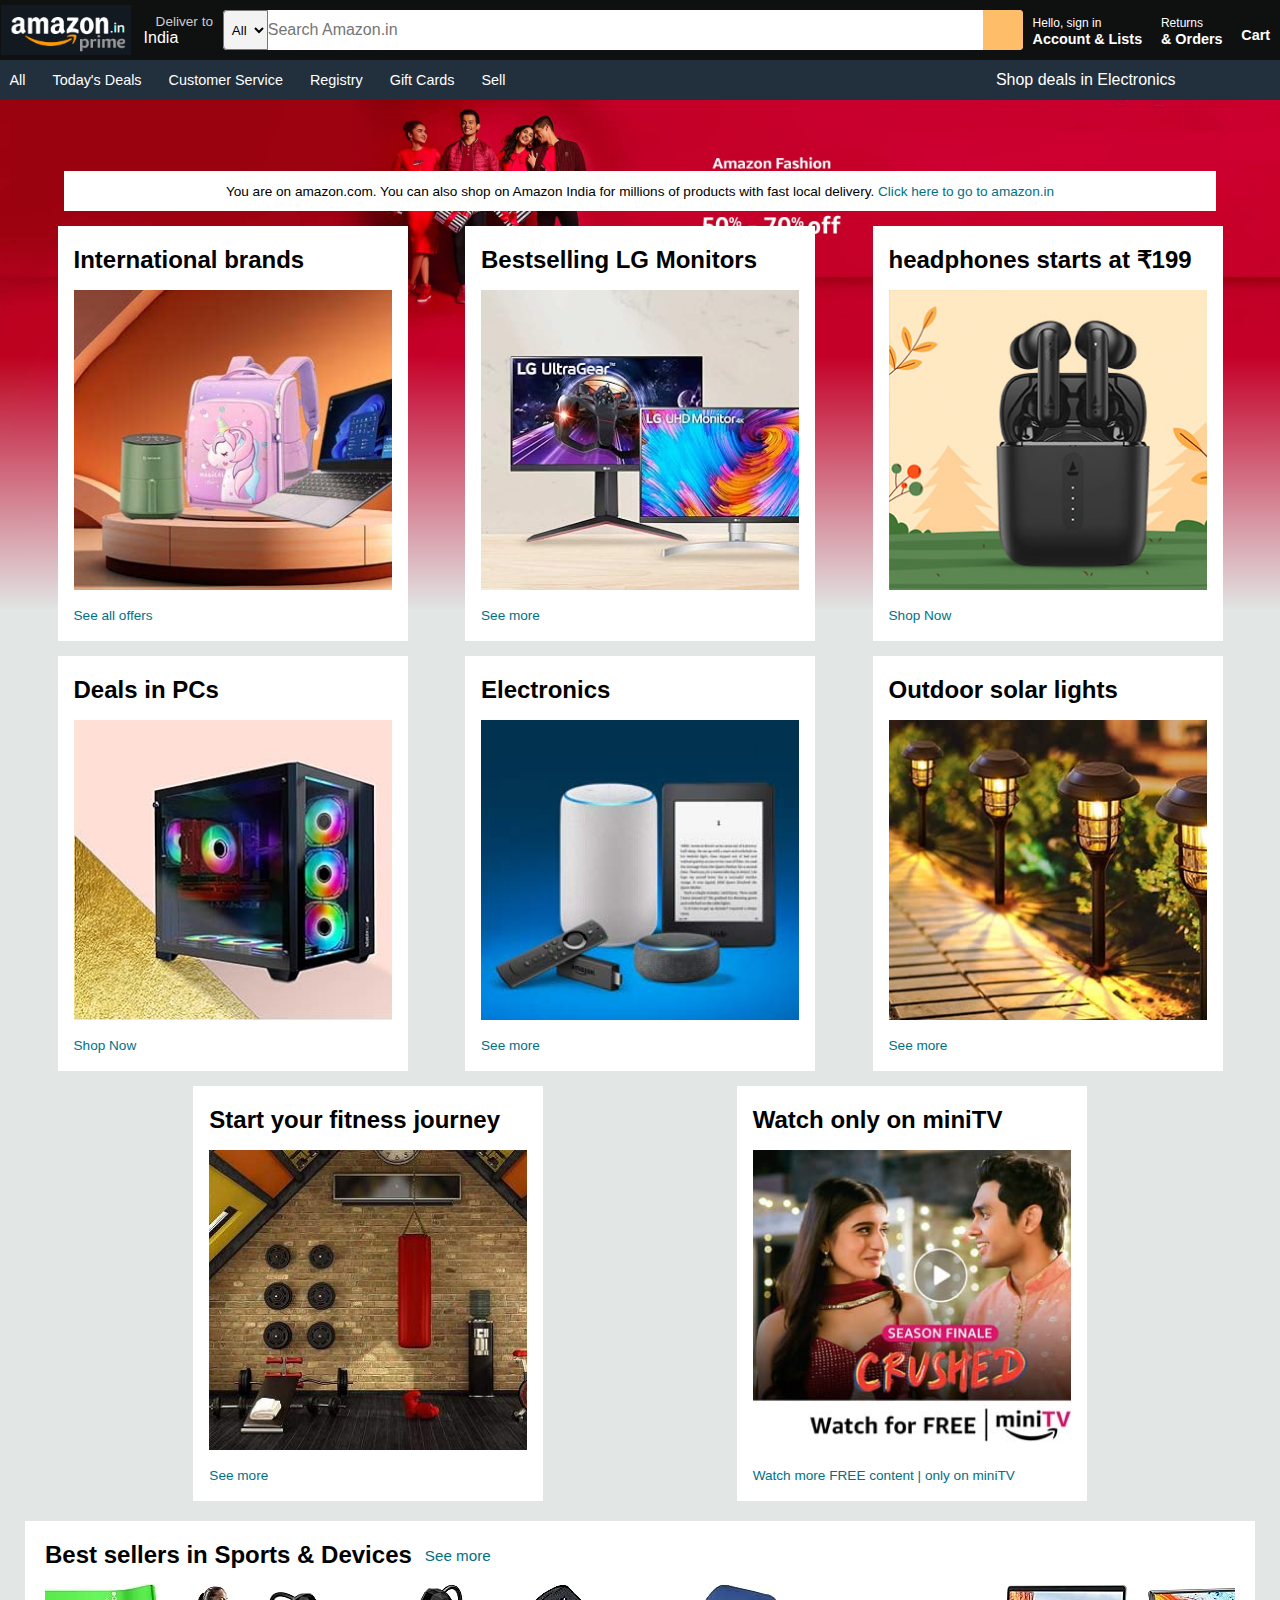
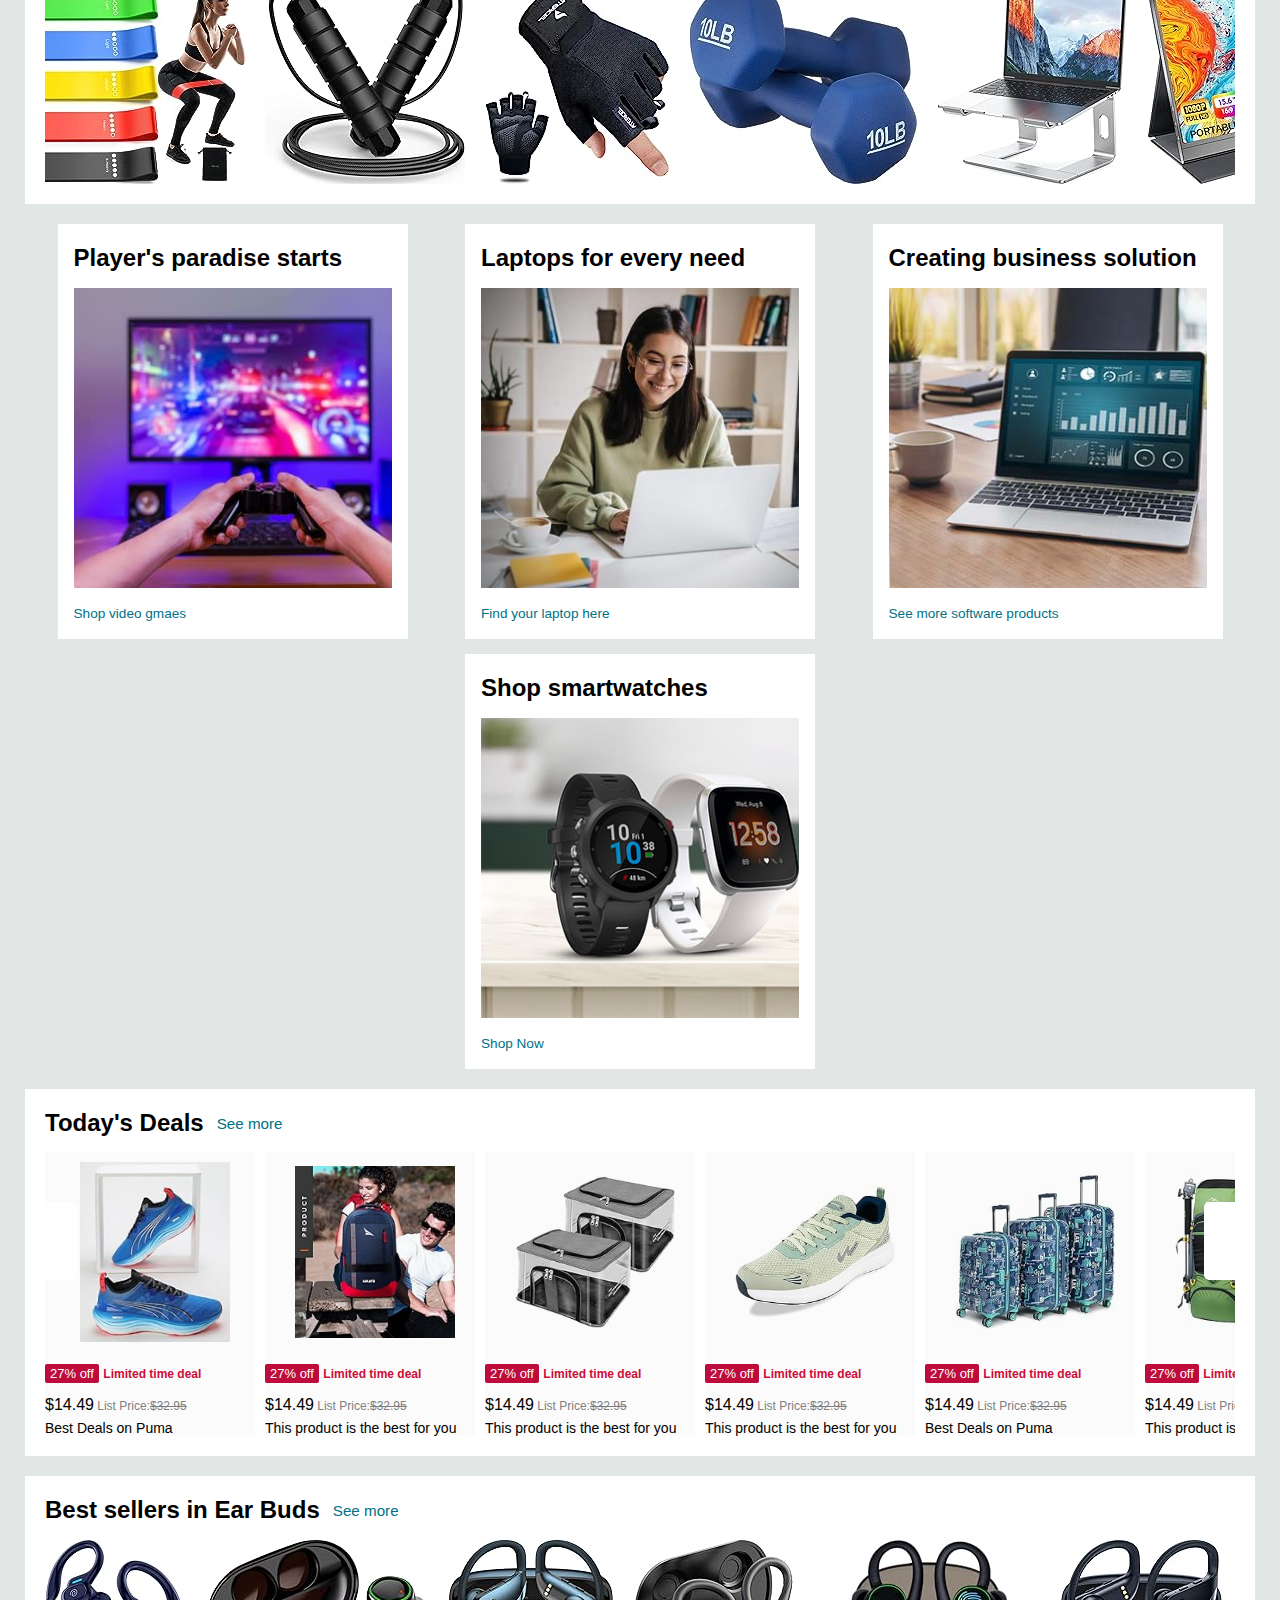
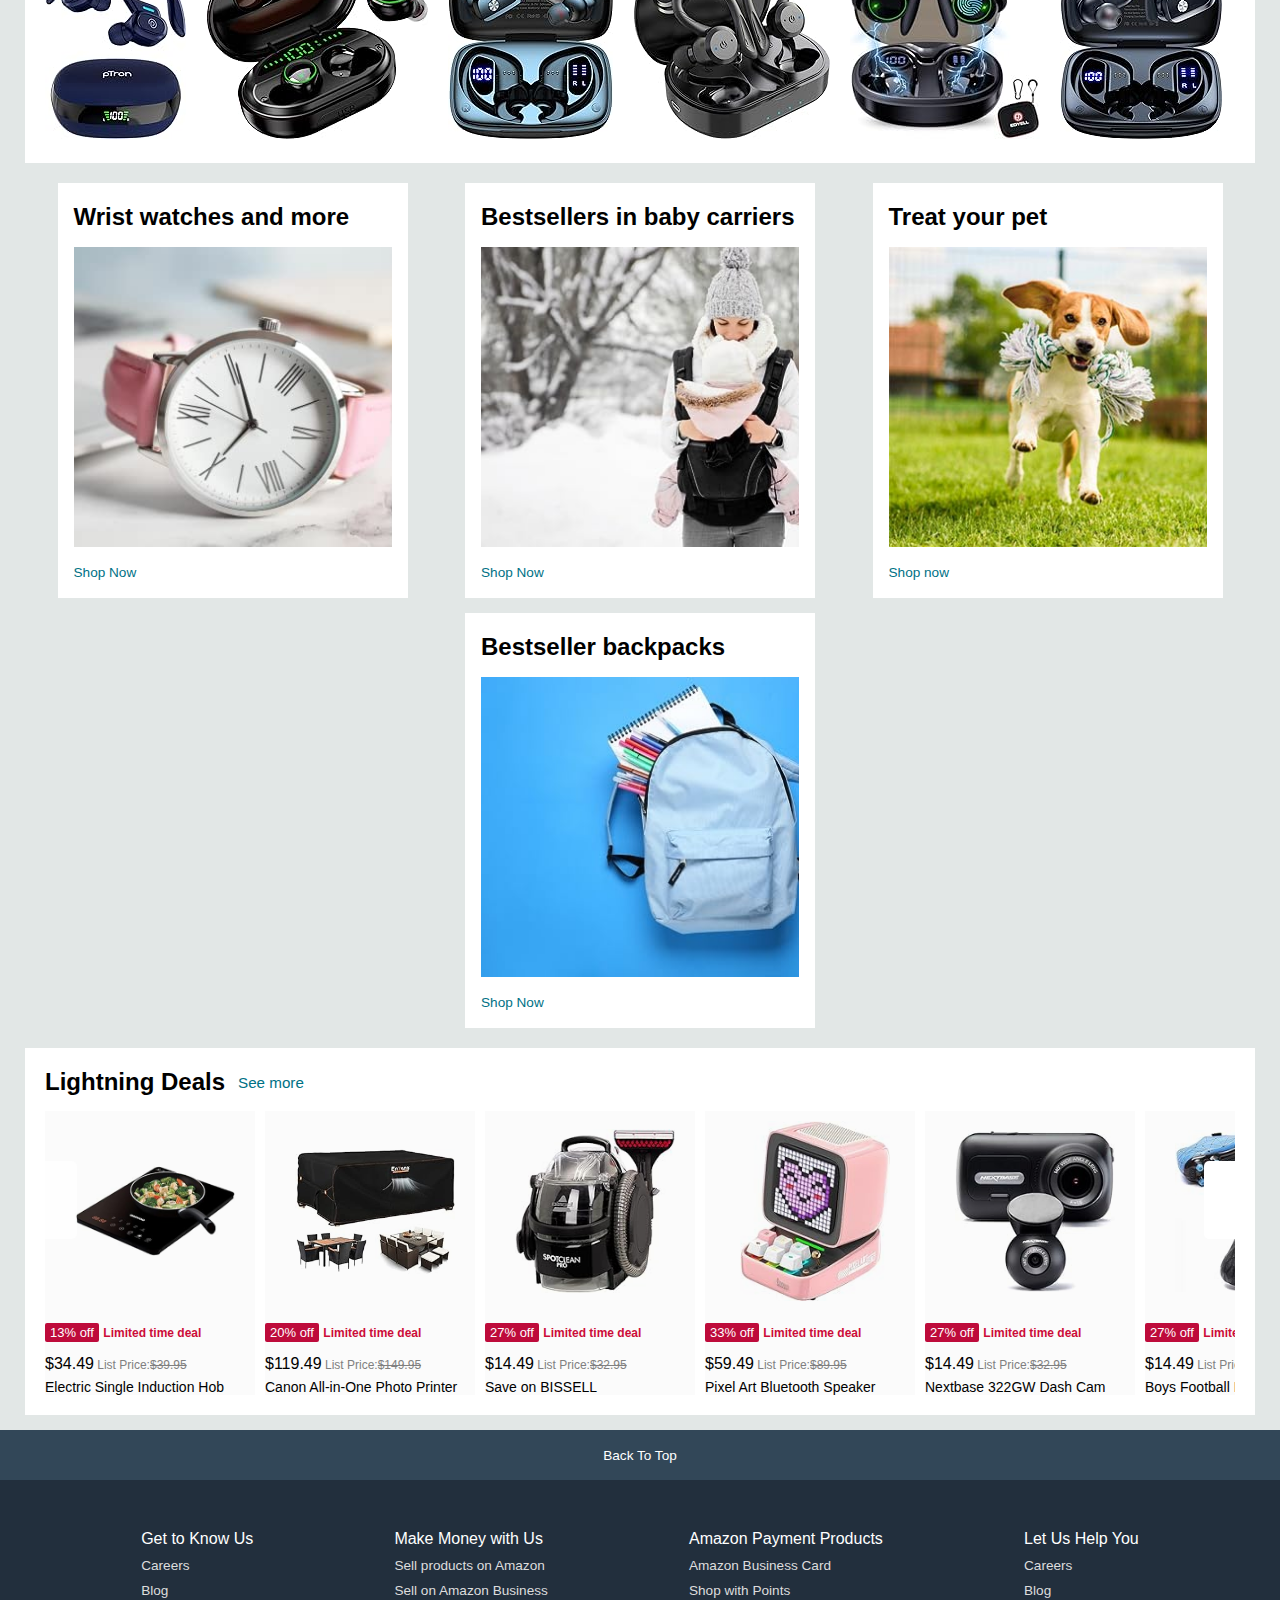
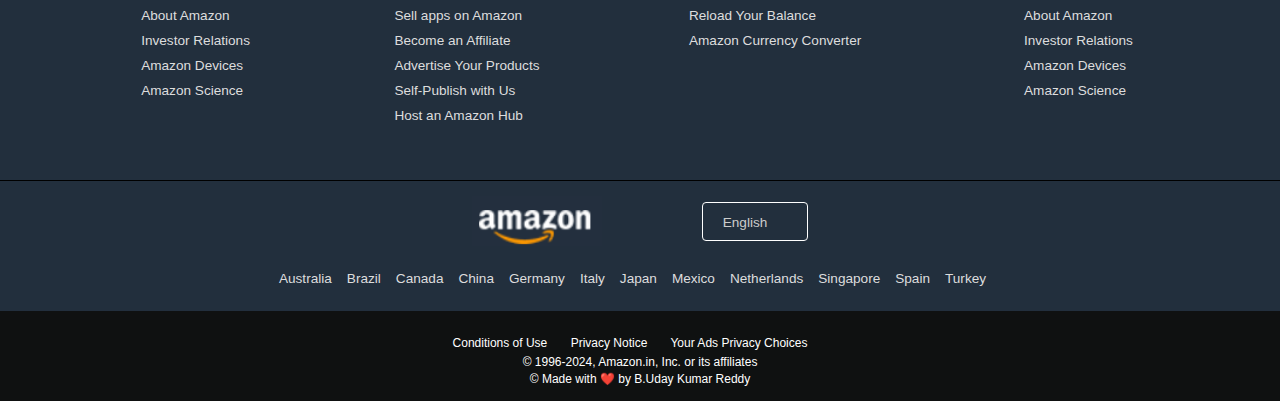
<file: index.html>
<!DOCTYPE html>
<html lang="en">
<head>
    <meta charset="UTF-8">
    <meta name="viewport" content="width=device-width, initial-scale=1.0">
    <title>Online Shopping site in India</title>
    <link rel="icon" type="image/x-icon" href="./assets/Website-logo.png">
    <link rel="stylesheet" href="https://cdnjs.cloudflare.com/ajax/libs/font-awesome/6.5.1/css/all.min.css" integrity="sha512-DTOQO9RWCH3ppGqcWaEA1BIZOC6xxalwEsw9c2QQeAIftl+Vegovlnee1c9QX4TctnWMn13TZye+giMm8e2LwA==" crossorigin="anonymous" referrerpolicy="no-referrer" />
    <link rel="stylesheet" href="style.css">
</head>
<body>
   
<!-- Panel Hidden All Sidebar -->


    <div class="sidebar">
        <div class="hdn-head">
            <h2>Hello, Sign in</h2>
        </div>
        <div class="hdn-content">
            <h3>Digital Content & Devices</h3>
            <ul>
                <div>
                    Amazon music<i class="fa-solid fa-angle-right"></i>
                </div> 
                <div>
                    Kindle E-readers & Books<i class="fa-solid fa-angle-right"></i>
                </div>
                <div>
                    Amazon Appstore<i class="fa-solid fa-angle-right"></i>
                </div>
            </ul>
            <div class="line"></div>
        </div>
        <div class="hdn-content">
            <h3>Shop by Department</h3>
            <ul>
                <div>
                    Electronics<i class="fa-solid fa-angle-right"></i>
                </div> 
                <div>
                    Computers<i class="fa-solid fa-angle-right"></i>
                </div>
                <div>
                    Smart Home<i class="fa-solid fa-angle-right"></i>
                </div>
                <div>
                    Arts & Crafts<i class="fa-solid fa-angle-right"></i>
                </div>
            </ul>
            <div class="line"></div>
        </div>
        <div class="hdn-content">
            <h3>Programs & Features</h3>
            <ul>
                <div>
                Gift Cards<i class="fa-solid fa-angle-right"></i>
                </div> 
                <div>
                Shop By Interest<i class="fa-solid fa-angle-right"></i>
                </div>
                <div>
                Amazon Live<i class="fa-solid fa-angle-right"></i>
                </div>
                <div>
                International Shopping<i class="fa-solid fa-angle-right"></i>
                </div>
            </ul>
            <div class="line"></div>
        </div>
        <div class="hdn-content">
            <h3>Programs & Features</h3>
            <ul>
                <div>
                Your Account
                </div> 
                <div>
                English
                </div>
                <div>
                Customer Service
                </div>
                <div>
                Sign in
                </div>
            </ul>
            <div class="line"></div>
        </div>

    </div>
 
    
<!-- Hidden Sign in  -->

    <i class="fa-solid fa-xmark"></i>

    <div class="triangle"></div>
    <div class="hdn-sign">
        <div class="hdn-sign-btn">
            <a href="signin.html"><button>Sign In</button></a> 
        </div>
        <p class="hdn-sign-para">New customer? <span> <a href="singup.html">Start here.</a></span></p>
        <hr>
        <div class="hdn-table">
            <div>
                <h3>
                    Your Lists
                </h3>
                <ul>
                    <li>Create a List</li>
                    <li>find a list & Registry</li>
                    <li>Amazon Smile Charity Lists</li>
                </ul>
            </div>
            <div class="hdn-line"></div>
            <div>
                <h3>Your Account</h3>
                <ul>
                    <li>Account</li>
                    <li>Orders</li>
                    <li>Recommendations</li>
                    <li>Browsing History</li>
                    <li> Watchlist</li>
                    <li>Video Purchases & Rentals</li>
                    <li>Kindle Unlimited </li>
                    <li>Content & Devices</li>
                    <li>Your Subscribe & Save Items</li>
                    <li>Memberships & Subscriptions</li>
                    <li>Music Library</li>
                </ul>
            </div>
        </div>
    </div>

    <div class="black"></div>


    <!-- Header -->

    <header>

        <div class="navbar">
            
                <!-- 1st Block -->

                <div class="nav-logo">
                    <div class="logo"> </div>
                </div>

                <!-- 2nd Block -->

                <div class="nav-address border">

                    <p class="add-first">Deliver to</p>

                    <div class="add-icon">
                        <i class="fa-solid fa-location-dot"></i>
                        <p class="add-second">India</p>
                    </div>
                </div>

                <!-- 3rd Block -->
                
                <div class="nav-search">
                    <select class="search-select" style="cursor: pointer;">
                        <option>All</option>
                        <!-- <option>All Categories</option>
                        <option>Alexa Skills</option>
                        <option>Amazon Devices</option>
                        <option>Amazon Fashion</option>
                        <option>Apps & Games</option>
                        <option>Beauty</option>
                        <option>Car & Motorbike</option> -->
                    </select>
                    <input class="search-input" placeholder="Search Amazon.in">

                    <div class="search-icon" style="cursor: pointer;">
                        <i class="fa-solid fa-magnifying-glass"></i>
                    </div>
                </div>
                
                <!-- 4th Block -->
                <a href="signin.html" style="text-decoration: none;">
                    <div class="nav-signin border ac">
                        <p> <span> Hello, sign in</span></p>
                        <p class="nav-second">Account & Lists <i class="fas fa-caret-down"></i></p> 
                        
                    </div>
                </a>

                <!-- 5th Block -->

                <div class="nav-return border">
                    <p> <span> Returns</span></p>
                    <p class="nav-second">& Orders</p> 
                </div>

                <!-- 6th Block -->
                <a href="/cart.html" style="text-decoration: none;">
                    <div class="nav-cart border">
                        <i class="fa-solid fa-cart-shopping"></i>
                        Cart
                    </div>
                </a>

        </div>

                       
                    <!-- Panel  -->

        <div class="panel">

            <!-- <div class="panel-all border">
                <i class="fa-solid fa-bars"></i>
                All
            </div> -->

            <div class="panel-ops">
                <p class="border second-1"> <i class="fa-solid fa-bars"></i>  All</p>
                <p class="border">Today's Deals</p>
                <p class="border">Customer Service</p>
                <p class="border">Registry</p>
                <p class="border">Gift Cards</p>
                <p class="border">Sell</p>
            </div>

            <div class="panal-deals border">
                Shop deals in Electronics
            </div>
        </div>

    </header>

<!-- Sliding images -->


    <div class="hero_section">
        <a href="#" class="hero_control_prev"><i class="fa-solid fa-angle-left"></i></a>
        <a href="#" class="hero_control_next"><i class="fa-solid fa-angle-right"></i></a>
        <ul>
            <img src="./assets/Hero-section1.jpg" class="hero-section-img" alt="">
            <img src="./assets/Hero-section2.jpg" class="hero-section-img" alt="">
            <img src="./assets/Hero-section3.jpg" class="hero-section-img" alt="">
            <img src="./assets/Hero-section4.jpg" class="hero-section-img" alt="">
            <img src="./assets/Hero-section5.jpg" class="hero-section-img" alt="">
            <img src="./assets/Hero-section6.jpg" class="hero-section-img" alt="">
        </ul>
        
    </div>
 
<!-- shop section-1 -->


    <div class="shop-section  shop">
        <div class="hero-msg">
            <p>You are on amazon.com. You can also shop on Amazon India for millions of products with fast local delivery.  <a href="#">Click here to go to amazon.in</a></p>
        </div>

        <div class="box5 box">

            <div class="box-content">
                <h2>International brands</h2>
                <div class="box-img" style="background-image: url('./assets/Box5.jpg');"> </div>
                <p><a href="#">See all offers</a></p>
            </div>

        </div>

        <div class="box6 box">

            <div class="box-content">
                <h2>Bestselling LG Monitors</h2>
                <div class="box-img" style="background-image: url('./assets/Box6.jpg');"> </div>
                <p><a href="#">See more</a></p>
            </div>

        </div>

        <div class="box7 box">

            <div class="box-content">
                <h2>headphones starts at ₹199</h2>
                <div class="box-img" style="background-image: url('./assets/Box7.jpg');"> </div>
                <p><a href="#">Shop Now</a></p>
            </div>

        </div>

        <div class="box8 box">

            <div class="box-content">
                <h2>Deals in PCs</h2>
                <div class="box-img" style="background-image: url('./assets/Box8.jpg');"> </div>
                <p><a href="#">Shop Now</a></p>
            </div>

        </div>

        <div class="box1 box">

            <div class="box-content">
                <h2>Electronics</h2>
                <div class="box-img" style="background-image: url('./assets/Box1.jpg');"> </div>
                <p><a href="#">See more</a></p>
            </div>

        </div>
        <div class="box2 box">

            <div class="box-content">
                <h2>Outdoor solar lights</h2>
                <div class="box-img" style="background-image: url('./assets/Box2.jpg');"> </div>
                <p><a href="#">See more</a></p>
            </div>

        </div>

        <div class="box3 box">

            <div class="box-content">
                <h2>Start your fitness journey</h2>
                <div class="box-img" style="background-image: url('./assets/Box3.jpg');"> </div>
                <p><a href="#">See more</a></p>
            </div>

        </div>

        <div class="box4 box">

            <div class="box-content">
                <h2>Watch only on miniTV</h2>
                <div class="box-img" style="background-image: url('./assets/Box4.jpg');"> </div>
                <p><a href="#">Watch more FREE content | only on miniTV</a></p>
            </div>

        </div>


    </div>

    

    <div class="products-slider">
        <div class="products-slider-heading">
            
            <h2>Best sellers in Sports & Devices </h2>
            <p><a href="#">See more</a></p>
        </div>
        
        <div class="products">
            <div class="product_prev"><i class="fa-solid fa-angle-left"></i></div>
            <div class="product_next"><i class="fa-solid fa-angle-right"></i></div>
            <img src="./assets/slider2.jpg" alt="">
            <img src="./assets/slider3.jpg" alt="">
            <img src="./assets/slider1.jpg" alt="">
            <img src="./assets/slider4.jpg" alt="">
            <img src="./assets/slider9.jpg" alt="">
            <img src="./assets/slider6.jpg" alt="">
            <img src="./assets/slider7.jpg" alt="">
            <img src="./assets/slider8.jpg" alt="">
            <img src="./assets/slider1.jpg" alt="">
            <img src="./assets/slider10.jpg" alt="">
        </div>
    </div>


    <div class="shop-section shop2">

        <div class="box10 box">

            <div class="box-content">
                <h2>Player's paradise starts</h2>
                <div class="box-img" style="background-image: url('./assets/Box10.jpg');"> </div>
                <p><a href="#">Shop video gmaes</a></p>
            </div>

        </div>

        <div class="box11 box">

            <div class="box-content">
                <h2>Laptops for every need</h2>
                <div class="box-img" style="background-image: url('./assets/Box11.jpg');"> </div>
                <p><a href="#">Find your laptop here</a></p>
            </div>

        </div>

        <div class="box12 box">

            <div class="box-content">
                <h2>Creating business solution</h2>
                <div class="box-img" style="background-image: url('./assets/Box12.jpg');"> </div>
                <p><a href="#">See more software products</a></p>
            </div>

        </div>

        <div class="box13 box">

            <div class="box-content">
                <h2>Shop smartwatches</h2>
                <div class="box-img" style="background-image: url('./assets/Box13.jpg');"> </div>
                <p><a href="#">Shop Now</a></p>
            </div>

        </div>
    </div>


    <div class="products-slider-with-price">
        <div class="products-slider-heading">
            <h2>Today's Deals</h2>
            <p><a href="#">See more</a></p>
        </div>
        
        <div class="products products-2">
            <div class="product_prev product_prev-2"><i class="fa-solid fa-angle-left"></i></div>
            <div class="product_next product_next-2"><i class="fa-solid fa-angle-right"></i></div>
            <div class="product-card">
                <div class="product-img-container">
                    <img src="./assets/Product1_with_price.jpg" alt="">
                </div>
                <div class="product-offer">
                    <p>27% off</p> <span>Limited time deal</span>
                </div>
                <p class="product-price"><span>$14.49</span> List Price:<s>$32.95</s></p>
                <h4>Best Deals on Puma</h4>
            </div>
            <div class="product-card">
                <div class="product-img-container">
                    <img src="./assets/Product2_with_price.jpg" alt="">
                </div>
                <div class="product-offer">
                    <p>27% off</p> <span>Limited time deal</span>
                </div>
                <p class="product-price"><span>$14.49</span> List Price:<s>$32.95</s></p>
                <h4>This product is the best for you</h4>
            </div>
            <div class="product-card">
                <div class="product-img-container">
                    <img src="./assets/Product3_with_price.jpg" alt="">
                </div>
                <div class="product-offer">
                    <p>27% off</p> <span>Limited time deal</span>
                </div>
                <p class="product-price"><span>$14.49</span> List Price:<s>$32.95</s></p>
                <h4>This product is the best for you</h4>
            </div>
            <div class="product-card">
                <div class="product-img-container">
                    <img src="./assets/Product4_with_price.jpg" alt="">
                </div>
                <div class="product-offer">
                    <p>27% off</p> <span>Limited time deal</span>
                </div>
                <p class="product-price"><span>$14.49</span> List Price:<s>$32.95</s></p>
                <h4>This product is the best for you</h4>
            </div>
            <div class="product-card">
                <div class="product-img-container">
                    <img src="./assets/Product5_with_price.jpg" alt="">
                </div>
                <div class="product-offer">
                    <p>27% off</p> <span>Limited time deal</span>
                </div>
                <p class="product-price"><span>$14.49</span> List Price:<s>$32.95</s></p>
                <h4>Best Deals on Puma</h4>
            </div>
            <div class="product-card">
                <div class="product-img-container">
                    <img src="./assets/Product6_with_price.jpg" alt="">
                </div>
                <div class="product-offer">
                    <p>27% off</p> <span>Limited time deal</span>
                </div>
                <p class="product-price"><span>$14.49</span> List Price:<s>$32.95</s></p>
                <h4>This product is the best for you</h4>
            </div>
            <div class="product-card">
                <div class="product-img-container">
                    <img src="./assets/Product7_with_price.jpg" alt="">
                </div>
                <div class="product-offer">
                    <p>27% off</p> <span>Limited time deal</span>
                </div>
                <p class="product-price"><span>$14.49</span> List Price:<s>$32.95</s></p>
                <h4>This product is the best for you</h4>
            </div>
            <div class="product-card">
                <div class="product-img-container">
                    <img src="./assets/Product8_with_price.jpg" alt="">
                </div>
                <div class="product-offer">
                    <p>27% off</p> <span>Limited time deal</span>
                </div>
                <p class="product-price"><span>$14.49</span> List Price:<s>$32.95</s></p>
                <h4>This product is the best for you</h4>
            </div>
            <div class="product-card">
                <div class="product-img-container">
                    <img src="./assets/Product9_with_price.jpg" alt="">
                </div>
                <div class="product-offer">
                    <p>27% off</p> <span>Limited time deal</span>
                </div>
                <p class="product-price"><span>$14.49</span> List Price:<s>$32.95</s></p>
                <h4>This product is the best for you</h4>
            </div>
            <div class="product-card">
                <div class="product-img-container">
                    <img src="./assets/Product10_with_price.jpg" alt="">
                </div>
                <div class="product-offer">
                    <p>27% off</p> <span>Limited time deal</span>
                </div>
                <p class="product-price"><span>$14.49</span> List Price:<s>$32.95</s></p>
                <h4>This product is the best for you</h4>
            </div>
        </div>
    </div>


    <div class="products-slider">
        <div class="products-slider-heading">
            <h2>Best sellers in Ear Buds </h2> 
            <p><a href="#">See more</a></p>
        </div>
        
        <div class="products products-1">
            <div class="product_prev product_prev-1"><i class="fa-solid fa-angle-left"></i></div>
            <div class="product_next product_next-1"><i class="fa-solid fa-angle-right"></i></div>
            <a href="product.html"><img src="./assets/2slider1.jpg" alt=""></a></a>
            <a href="product.html"><img src="./assets/2slider2.jpg" alt=""></a>
            <a href="product.html"><img src="./assets/2slider3.jpg" alt=""></a>
            <a href="product.html"><img src="./assets/2slider4.jpg" alt=""></a>
            <a href="product.html"><img src="./assets/2slider5.jpg" alt=""></a>
            <a href="product.html"><img src="./assets/2slider6.jpg" alt=""></a>
            <a href="product.html"><img src="./assets/2slider7.jpg" alt=""></a>
            <a href="product.html"><img src="./assets/2slider8.jpg" alt=""></a>
            <a href="product.html"><img src="./assets/2slider11.jpg" alt=""></a>
            <a href="product.html"><img src="./assets/2slider10.jpg" alt=""></a>
            <a href="product.html"><img src="./assets/2slider9.jpg" alt=""></a>
        </div>
    </div>


    <div class="shop-section shop2">

        <div class="box14 box">

            <div class="box-content">
                <h2>Wrist watches and more</h2>
                <div class="box-img" style="background-image: url('./assets/Box14.jpg');"> </div>
                <p><a href="#">Shop Now</a></p>
            </div>

        </div>

        <div class="box15 box">

            <div class="box-content">
                <h2>Bestsellers in baby carriers</h2>
                <div class="box-img" style="background-image: url('./assets/Box15.jpg');"> </div>
                <p><a href="#">Shop Now</a></p>
            </div>

        </div>

        <div class="box16 box">

            <div class="box-content">
                <h2>Treat your pet</h2>
                <div class="box-img" style="background-image: url('./assets/Box16.jpg');"> </div>
                <p><a href="#">Shop now</a></p>
            </div>

        </div>

        <div class="box17 box">

            <div class="box-content">
                <h2>Bestseller backpacks</h2>
                <div class="box-img" style="background-image: url('./assets/Box17.jpg');"> </div>
                <p><a href="#">Shop Now</a></p>
            </div>

        </div>
    </div>


    <div class="products-slider-with-price">
        <div class="products-slider-heading">
            <h2>Lightning Deals</h2>
            <p><a href="#">See more</a></p>
        </div>
        
        <div class="products products-3">
            <div class="product_prev product_prev-3"><i class="fa-solid fa-angle-left"></i></div>
            <div class="product_next product_next-3"><i class="fa-solid fa-angle-right"></i></div>
            <div class="product-card">
                <div class="product-img-container">
                    <img src="./assets/2Product1_with_price.jpg" alt="">
                </div>
                <div class="product-offer">
                    <p>13% off</p> <span>Limited time deal</span>
                </div>
                <p class="product-price"><span>$34.49</span> List Price:<s>$39.95</s></p>
                <h4>Electric Single Induction Hob</h4>
            </div>
            <div class="product-card">
                <div class="product-img-container">
                    <img src="./assets/2Product2_with_price.jpg" alt="">
                </div>
                <div class="product-offer">
                    <p>20% off</p> <span>Limited time deal</span>
                </div>
                <p class="product-price"><span>$119.49</span> List Price:<s>$149.95</s></p>
                <h4>Canon All-in-One Photo Printer </h4>
            </div>
            <div class="product-card">
                <div class="product-img-container">
                    <img src="./assets/2Product3_with_price.jpg" alt="">
                </div>
                <div class="product-offer">
                    <p>27% off</p> <span>Limited time deal</span>
                </div>
                <p class="product-price"><span>$14.49</span> List Price:<s>$32.95</s></p>
                <h4>Save on BISSELL</h4>
            </div>
            <div class="product-card">
                <div class="product-img-container">
                    <img src="./assets/2Product4_with_price.jpg" alt="">
                </div>
                <div class="product-offer">
                    <p>33% off</p> <span>Limited time deal</span>
                </div>
                <p class="product-price"><span>$59.49</span> List Price:<s>$89.95</s></p>
                <h4>Pixel Art Bluetooth Speaker</h4>
            </div>
            <div class="product-card">
                <div class="product-img-container">
                    <img src="./assets/2Product5_with_price.jpg" alt="">
                </div>
                <div class="product-offer">
                    <p>27% off</p> <span>Limited time deal</span>
                </div>
                <p class="product-price"><span>$14.49</span> List Price:<s>$32.95</s></p>
                <h4>Nextbase 322GW Dash Cam</h4>
            </div>
            <div class="product-card">
                <div class="product-img-container">
                    <img src="./assets/2Product6_with_price.jpg" alt="">
                </div>
                <div class="product-offer">
                    <p>27% off</p> <span>Limited time deal</span>
                </div>
                <p class="product-price"><span>$14.49</span> List Price:<s>$32.95</s></p>
                <h4>Boys Football Boots</h4>
            </div>
            <div class="product-card">
                <div class="product-img-container">
                    <img src="./assets/2Product7_with_price.jpg" alt="">
                </div>
                <div class="product-offer">
                    <p>27% off</p> <span>Limited time deal</span>
                </div>
                <p class="product-price"><span>$14.49</span> List Price:<s>$32.95</s></p>
                <h4>Lifewit 150L Laundry Basket</h4>
            </div>
            <div class="product-card">
                <div class="product-img-container">
                    <img src="./assets/2Product8_with_price.jpg" alt="">
                </div>
                <div class="product-offer">
                    <p>27% off</p> <span>Limited time deal</span>
                </div>
                <p class="product-price"><span>$14.49</span> List Price:<s>$32.95</s></p>
                <h4>Gaming Keyboard and Mouse</h4>
            </div>
            <div class="product-card">
                <div class="product-img-container">
                    <img src="./assets/2Product9_with_price.jpg" alt="">
                </div>
                <div class="product-offer">
                    <p>27% off</p> <span>Limited time deal</span>
                </div>
                <p class="product-price"><span>$14.49</span> List Price:<s>$32.95</s></p>
                <h4>arboleaf Massage Gun</h4>
            </div>
            <div class="product-card">
                <div class="product-img-container">
                    <img src="./assets/2Product10_with_price.jpg" alt="">
                </div>
                <div class="product-offer">
                    <p>25% off</p> <span>Limited time deal</span>
                </div>
                <p class="product-price"><span>$8.49</span> List Price:<s>$10.95</s></p>
                <h4>Squeak Eggs Baby Toy</h4>
            </div>
        </div>
    </div>


    <footer>

        <div class="foot-panel1 backtop">
            <a>Back To Top</a>
        </div>


        <div class="foot-panel2">
            <div class="foot-panel2-ul">
                <ul>
                    <p>Get to Know Us</p>
                    <a href="#">Careers</a>
                    <a href="#">Blog</a>
                    <a href="#">About Amazon</a>
                    <a href="#">Investor Relations</a>
                    <a href="#">Amazon Devices</a>
                    <a href="#">Amazon Science</a>
                </ul>
                <ul>
                    <p>Make Money with Us</p>
                    <a href="#">Sell products on Amazon</a>
                    <a href="#">Sell on Amazon Business</a>
                    <a href="#">Sell apps on Amazon</a>
                    <a href="#">Become an Affiliate</a>
                    <a href="#">Advertise Your Products</a>
                    <a href="#">Self-Publish with Us</a>
                    <a href="#">Host an Amazon Hub</a>
                </ul>
                <ul>
                    <p>Amazon Payment Products</p>
                    <a href="#">Amazon Business Card</a>
                    <a href="#">Shop with Points</a>
                    <a href="#">Reload Your Balance</a>
                    <a href="#">Amazon Currency Converter</a>
                </ul>
                <ul>
                    <p>Let Us Help You</p>
                    <a href="#">Careers</a>
                    <a href="#">Blog</a>
                    <a href="#">About Amazon</a>
                    <a href="#">Investor Relations</a>
                    <a href="#">Amazon Devices</a>
                    <a href="#">Amazon Science</a>
                </ul>

            </div>
        </div>



        <div class="foot-panel3">
            
            <div class="foot-panel3-first">
                <div class="foot-logo"></div>
                <div class="foot-panel3-icon" style="cursor: pointer;">
                    <i class="fa-solid fa-globe"></i>
                    <p>English</p>

                </div>
            </div>


            <div class="foot-panel3-second">
                <ul>
                    <li><a>Australia</a></li>
                    <li><a>Brazil</a></li>
                    <li><a>Canada</a></li>
                    <li><a>China</a></li>
                    <li><a>Germany</a></li>
                    <li><a>Italy</a></li>
                    <li><a>Japan</a></li>
                    <li><a>Mexico</a></li>
                    <li><a>Netherlands</a></li>
                    <li><a>Singapore</a></li>
                    <li><a>Spain</a></li>
                    <li><a>Turkey</a></li>
                </ul>

            </div>
            

            <!-- <div class="foot-panel3-select">
                <i class="fa-solid fa-globe"></i>
                
                <div class="foot-panel3-option">
                    <select class="panel3-select">
                        <option class="foot-panel3-option">English</option>
                    </select>
                </div>

            </div> -->


        </div>



        <div class="foot-panel4">

            <div class="pages">
                <a href="#">Conditions of Use</a>
                <a href="#">Privacy Notice</a>
                <a href="#">Your Ads Privacy Choices</a>

                <div class="copyright">
                    <p>© 1996-2024, Amazon.in, Inc. or its affiliates</p>
                    <p class="uday">© Made with ❤️ by B.Uday Kumar Reddy</p>
                </div>

            </div>

        </div>

        

    </footer>



    <script src="script.js"></script>


</body>
</html>
</file>
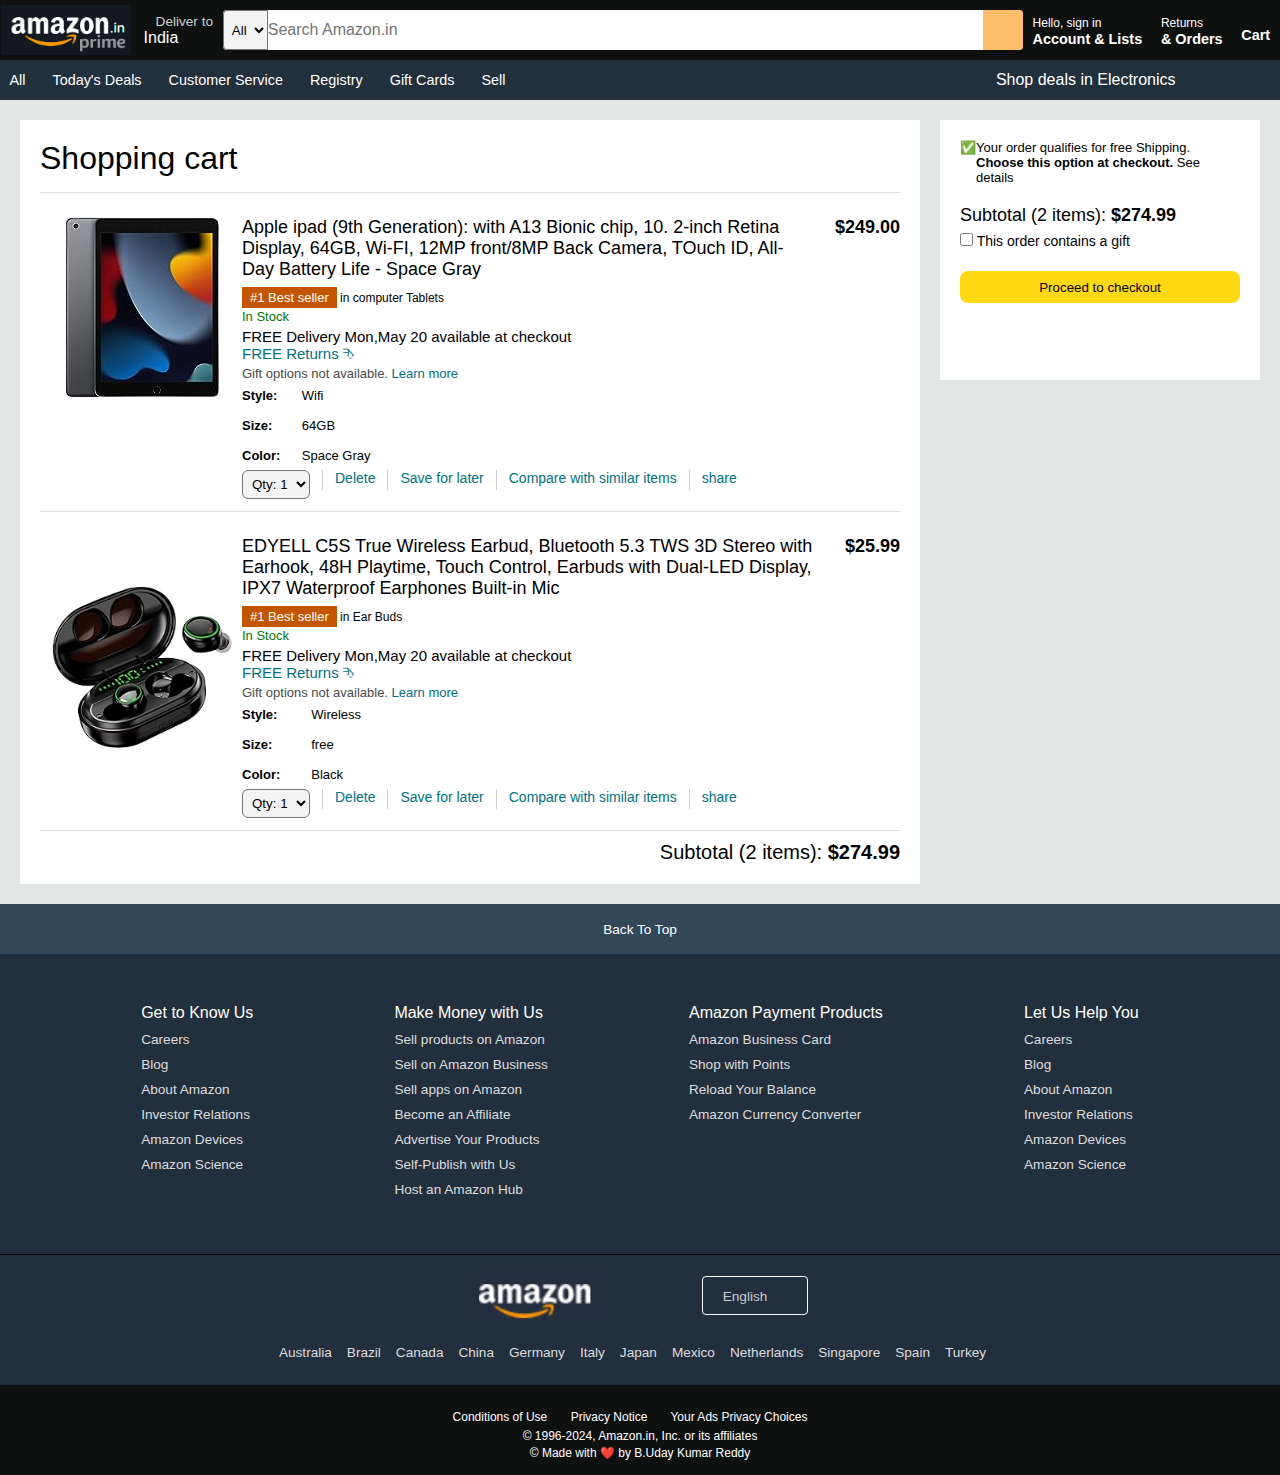
<file: cart.html>
<!DOCTYPE html>
<html lang="en">
<head>
    <meta charset="UTF-8">
    <meta name="viewport" content="width=device-width, initial-scale=1.0">
    <title>Cart</title>
    <link rel="icon" type="image/x-icon" href="./assets/Website-logo.png">
    <link rel="stylesheet" href="https://cdnjs.cloudflare.com/ajax/libs/font-awesome/6.5.1/css/all.min.css" integrity="sha512-DTOQO9RWCH3ppGqcWaEA1BIZOC6xxalwEsw9c2QQeAIftl+Vegovlnee1c9QX4TctnWMn13TZye+giMm8e2LwA==" crossorigin="anonymous" referrerpolicy="no-referrer" />
    <link rel="stylesheet" href="cart.css">
    <link rel="stylesheet" href="style.css">
</head>
<body>

    <header>

        <div class="navbar">
            
                <!-- 1st Block -->
                <a href="index.html">
                    <div class="nav-logo">
                        <div class="logo"> </div>
                    </div>
                </a>
                <!-- 2nd Block -->

                <div class="nav-address border">

                    <p class="add-first">Deliver to</p>

                    <div class="add-icon">
                        <i class="fa-solid fa-location-dot"></i>
                        <p class="add-second">India</p>
                    </div>
                </div>

                <!-- 3rd Block -->
                
                <div class="nav-search">
                    <select class="search-select" style="cursor: pointer;">
                        <option>All</option>
                        <!-- <option>All Categories</option>
                        <option>Alexa Skills</option>
                        <option>Amazon Devices</option>
                        <option>Amazon Fashion</option>
                        <option>Apps & Games</option>
                        <option>Beauty</option>
                        <option>Car & Motorbike</option> -->
                    </select>
                    <input class="search-input" placeholder="Search Amazon.in">

                    <div class="search-icon" style="cursor: pointer;">
                        <i class="fa-solid fa-magnifying-glass"></i>
                    </div>
                </div>
                
                <!-- 4th Block -->
                <a href="signin.html" style="text-decoration: none;">
                    <div class="nav-signin border ac">
                        <p> <span> Hello, sign in</span></p>
                        <p class="nav-second">Account & Lists <i class="fas fa-caret-down"></i></p> 
                        
                    </div>
                </a>

                <!-- 5th Block -->

                <div class="nav-return border">
                    <p> <span> Returns</span></p>
                    <p class="nav-second">& Orders</p> 
                </div>

                <!-- 6th Block -->

                <div class="nav-cart border">
                    <i class="fa-solid fa-cart-shopping"></i>
                    Cart
                </div>

        </div>

                       
                    <!-- Panel  -->

        <div class="panel">

            <!-- <div class="panel-all border">
                <i class="fa-solid fa-bars"></i>
                All
            </div> -->

            <div class="panel-ops">
                <p class="border second-1"> <i class="fa-solid fa-bars"></i>  All</p>
                <p class="border">Today's Deals</p>
                <p class="border">Customer Service</p>
                <p class="border">Registry</p>
                <p class="border">Gift Cards</p>
                <p class="border">Sell</p>
            </div>

            <div class="panal-deals border">
                Shop deals in Electronics
            </div>
        </div>

    </header>


    <div class="cart">

        <div class="cart-left">
            <h1>Shopping cart</h1>

            <hr>

            <div class="product-cart-list">
                <img src="./assets/ipad_img.jpg" alt="" width="180px">
                <div>
                    <div class="product-cart-titleprice">
                        <p>Apple ipad (9th Generation): with A13 Bionic chip, 10.
                            2-inch Retina Display, 64GB, Wi-FI, 12MP front/8MP Back
                            Camera, TOuch ID, All-Day Battery Life - Space Gray
                        </p>

                        <p><b>$249.00</b></p>
                    </div>

                    <p class="product-cart-bestseller"><span>#1 Best seller</span> in computer Tablets</p>

                    <p class="product-cart-stock">In Stock</p>
                    <p class="product-cart-delivery">FREE Delivery Mon,May 20 available at checkout</p>
                    <p class="product-cart-returns">FREE Returns &#11191</p>
                    <p class="product-cart-giftoption">Gift options not available. <span>Learn more</span></p>

                    <div class="product-cart-specs">
                        <p><b>Style:</b><p>Wifi</p></p><br>
                        <p><b>Size:</b><p>64GB</p></p> <br>
                        <p><b>Color:</b><p>Space Gray</p></p>
                    </div>

                    <div class="cart-list-action">
                        <select>
                            <option value="1">Qty: 1</option>
                            <option value="2">Qty: 2</option>
                            <option value="3">Qty: 3</option>
                            <option value="4">Qty: 4</option>
                            <option value="5">Qty: 5</option>
                        </select>
                        <hr>
                        <p class="action-btn">Delete</p>
                        <hr>
                        <p class="action-btn">Save for later</p>
                        <hr>
                        <p class="action-btn">Compare with similar items</p>
                        <hr>
                        <p class="action-btn">share</p>
                    </div>

                </div>
            </div>

            <hr>
            <div class="product-cart-list">
                <img src="./assets/2slider2.jpg" alt="" width="180px" style="margin-top: 50px;">
                <div>
                    <div class="product-cart-titleprice">
                        <p>EDYELL C5S True Wireless Earbud, Bluetooth 5.3 TWS 3D Stereo with Earhook, 48H Playtime, Touch Control, Earbuds with Dual-LED Display, IPX7 Waterproof Earphones Built-in Mic
                        </p>

                        <p><b>$25.99</b></p>
                    </div>

                    <p class="product-cart-bestseller"><span>#1 Best seller</span> in Ear Buds</p>

                    <p class="product-cart-stock">In Stock</p>
                    <p class="product-cart-delivery">FREE Delivery Mon,May 20 available at checkout</p>
                    <p class="product-cart-returns">FREE Returns &#11191</p>
                    <p class="product-cart-giftoption">Gift options not available. <span>Learn more</span></p>

                    <div class="product-cart-specs">
                        <p><b>Style:</b><p>Wireless</p></p><br>
                        <p><b>Size:</b><p>free</p></p> <br>
                        <p><b>Color:</b><p>Black</p></p>
                    </div>

                    <div class="cart-list-action">
                        <select>
                            <option value="1">Qty: 1</option>
                            <option value="2">Qty: 2</option>
                            <option value="3">Qty: 3</option>
                            <option value="4">Qty: 4</option>
                            <option value="5">Qty: 5</option>
                        </select>
                        <hr>
                        <p class="action-btn">Delete</p>
                        <hr>
                        <p class="action-btn">Save for later</p>
                        <hr>
                        <p class="action-btn">Compare with similar items</p>
                        <hr>
                        <p class="action-btn">share</p>
                    </div>

                </div>
            </div>

            <hr>
            <div class="cart-list-subtotal">
                Subtotal (2 items): <b>$274.99</b>
            </div>

        </div>

        <div class="cart-right">

            <div class="cart-free-delivery">
                <p>&#x2705</p>
                <p>Your order qualifies for free Shipping. <b>Choose this option at checkout. </b> See details</p>
            </div>

            <p class="cart-subtotal">Subtotal (2 items): <b>$274.99</b></p>
            <p class="cart-right-gift"> <input type="checkbox" name="" id=""> This order contains a gift</p>
            <button>Proceed to checkout</button>

        </div>

    </div>

    
    <footer>

        <div class="foot-panel1 backtop">
            <a href="#">Back To Top</a>
        </div>


        <div class="foot-panel2">
            <div class="foot-panel2-ul">
                <ul>
                    <p>Get to Know Us</p>
                    <a href="#">Careers</a>
                    <a href="#">Blog</a>
                    <a href="#">About Amazon</a>
                    <a href="#">Investor Relations</a>
                    <a href="#">Amazon Devices</a>
                    <a href="#">Amazon Science</a>
                </ul>
                <ul>
                    <p>Make Money with Us</p>
                    <a href="#">Sell products on Amazon</a>
                    <a href="#">Sell on Amazon Business</a>
                    <a href="#">Sell apps on Amazon</a>
                    <a href="#">Become an Affiliate</a>
                    <a href="#">Advertise Your Products</a>
                    <a href="#">Self-Publish with Us</a>
                    <a href="#">Host an Amazon Hub</a>
                </ul>
                <ul>
                    <p>Amazon Payment Products</p>
                    <a href="#">Amazon Business Card</a>
                    <a href="#">Shop with Points</a>
                    <a href="#">Reload Your Balance</a>
                    <a href="#">Amazon Currency Converter</a>
                </ul>
                <ul>
                    <p>Let Us Help You</p>
                    <a href="#">Careers</a>
                    <a href="#">Blog</a>
                    <a href="#">About Amazon</a>
                    <a href="#">Investor Relations</a>
                    <a href="#">Amazon Devices</a>
                    <a href="#">Amazon Science</a>
                </ul>

            </div>
        </div>



        <div class="foot-panel3">
            
            <div class="foot-panel3-first">
                <div class="foot-logo"></div>
                <div class="foot-panel3-icon" style="cursor: pointer;">
                    <i class="fa-solid fa-globe"></i>
                    <p>English</p>

                </div>
            </div>


            <div class="foot-panel3-second">
                <ul>
                    <li><a>Australia</a></li>
                    <li><a>Brazil</a></li>
                    <li><a>Canada</a></li>
                    <li><a>China</a></li>
                    <li><a>Germany</a></li>
                    <li><a>Italy</a></li>
                    <li><a>Japan</a></li>
                    <li><a>Mexico</a></li>
                    <li><a>Netherlands</a></li>
                    <li><a>Singapore</a></li>
                    <li><a>Spain</a></li>
                    <li><a>Turkey</a></li>
                </ul>

            </div>
            

            <!-- <div class="foot-panel3-select">
                <i class="fa-solid fa-globe"></i>
                
                <div class="foot-panel3-option">
                    <select class="panel3-select">
                        <option class="foot-panel3-option">English</option>
                    </select>
                </div>

            </div> -->


        </div>



        <div class="foot-panel4">

            <div class="pages">
                <a href="#">Conditions of Use</a>
                <a href="#">Privacy Notice</a>
                <a href="#">Your Ads Privacy Choices</a>

                <div class="copyright">
                    <p>© 1996-2024, Amazon.in, Inc. or its affiliates</p>
                    <p class="uday">© Made with ❤️ by B.Uday Kumar Reddy</p>
                </div>

            </div>

        </div>

        

    </footer>

    
</body>
</html>
</file>
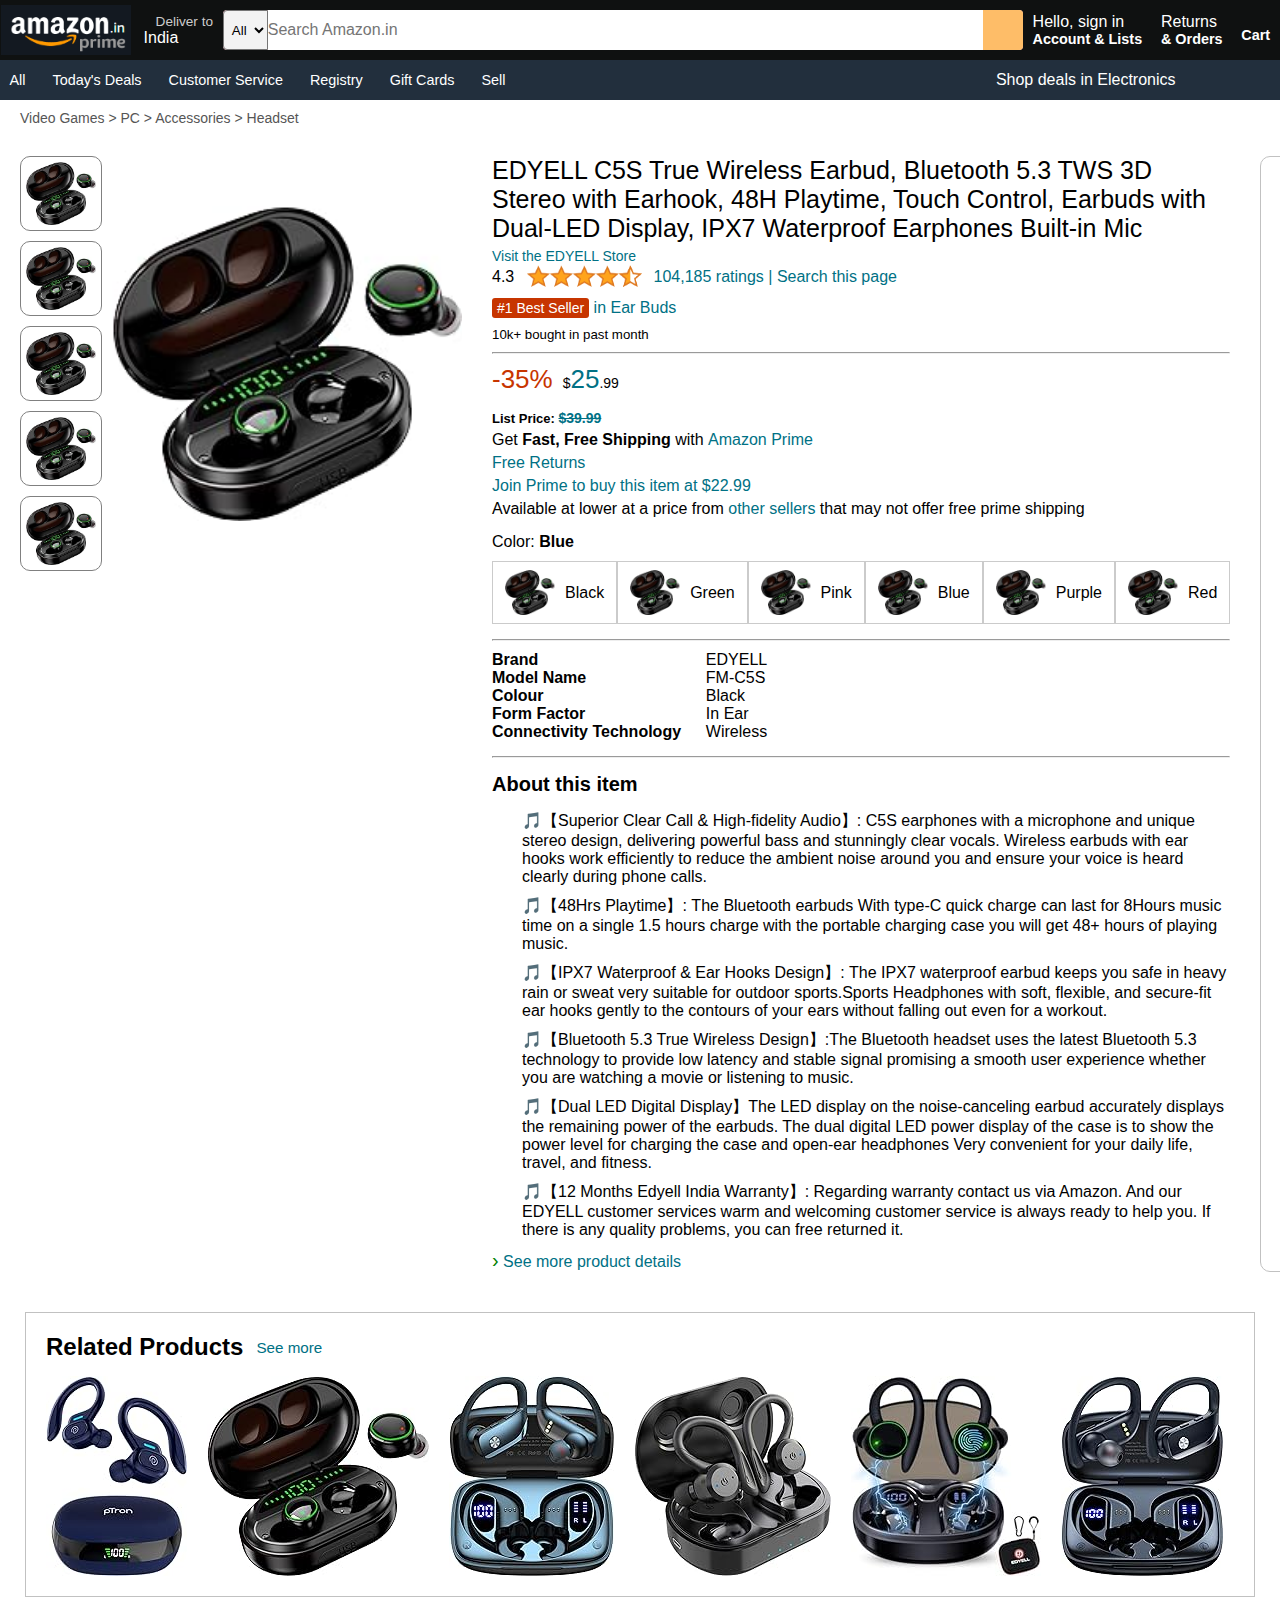
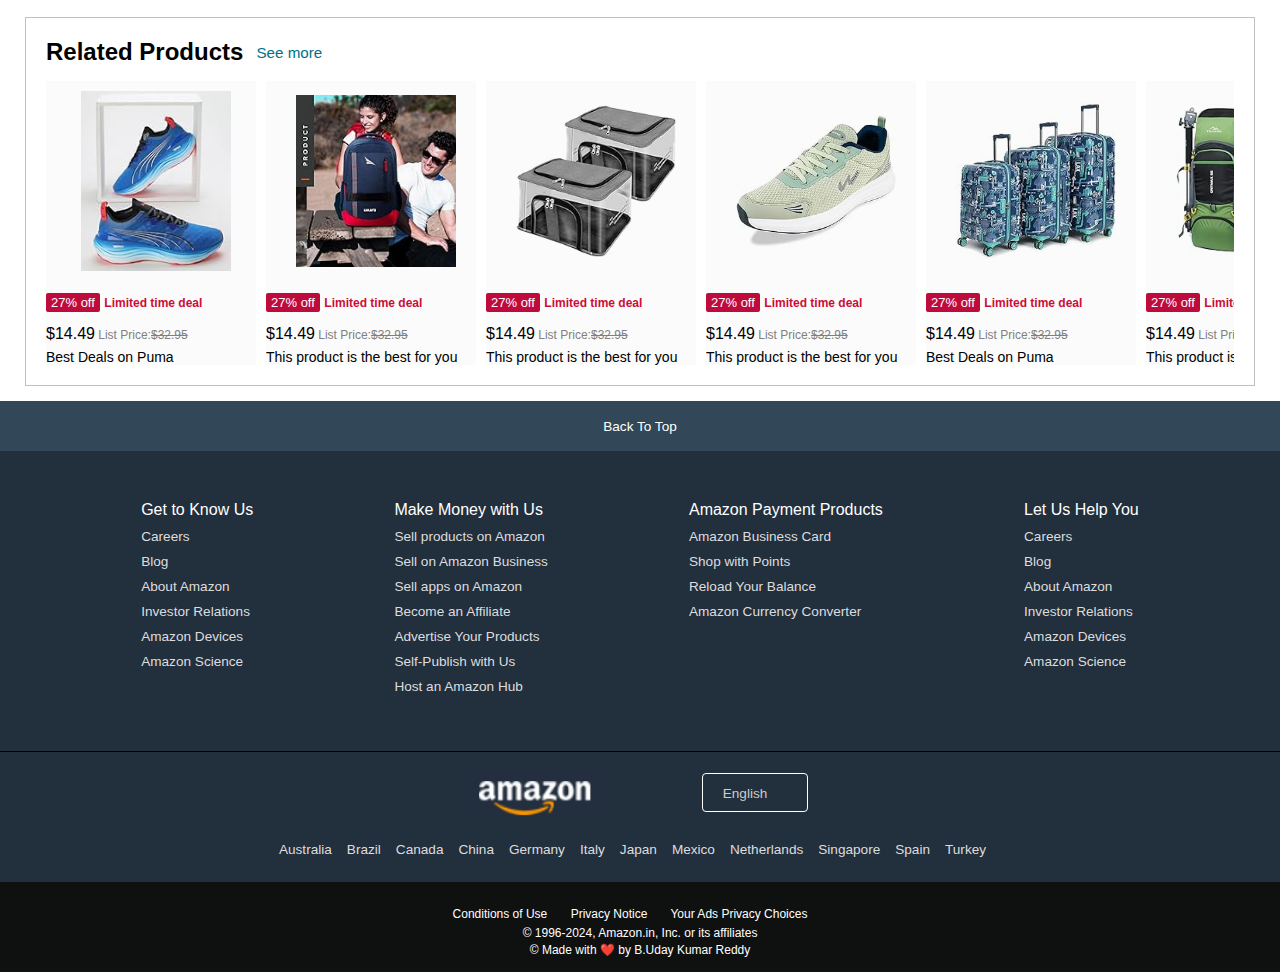
<file: product.html>
<!DOCTYPE html>
<html lang="en">
<head>
    <meta charset="UTF-8">
    <meta name="viewport" content="width=device-width, initial-scale=1.0">
    <title>EDYELL C5S True Wireless Earbud</title>
    <link rel="icon" type="image/x-icon" href="./assets/Website-logo.png">
    <link rel="stylesheet" href="https://cdnjs.cloudflare.com/ajax/libs/font-awesome/6.5.1/css/all.min.css" integrity="sha512-DTOQO9RWCH3ppGqcWaEA1BIZOC6xxalwEsw9c2QQeAIftl+Vegovlnee1c9QX4TctnWMn13TZye+giMm8e2LwA==" crossorigin="anonymous" referrerpolicy="no-referrer" />
    <link rel="stylesheet" href="style.css">
    <link rel="stylesheet" href="product.css">
</head>
<body>

    
    <header>

        <div class="navbar">
            
                <!-- 1st Block -->
                <a href="index.html">
                    <div class="nav-logo">
                        <div class="logo"> </div>
                    </div>
                </a>
                

                <!-- 2nd Block -->

                <div class="nav-address border">

                    <p class="add-first">Deliver to</p>

                    <div class="add-icon">
                        <i class="fa-solid fa-location-dot"></i>
                        <p class="add-second">India</p>
                    </div>
                </div>

                <!-- 3rd Block -->
                
                <div class="nav-search">
                    <select class="search-select" style="cursor: pointer;">
                        <option>All</option>
                        <!-- <option>All Categories</option>
                        <option>Alexa Skills</option>
                        <option>Amazon Devices</option>
                        <option>Amazon Fashion</option>
                        <option>Apps & Games</option>
                        <option>Beauty</option>
                        <option>Car & Motorbike</option> -->
                    </select>
                    <input class="search-input" placeholder="Search Amazon.in">

                    <div class="search-icon" style="cursor: pointer;">
                        <i class="fa-solid fa-magnifying-glass"></i>
                    </div>
                </div>
                
                <!-- 4th Block -->
                <a href="signin.html" style="text-decoration: none;">
                    <div class="nav-signin border ac">
                        <p> <span> Hello, sign in</span></p>
                        <p class="nav-second">Account & Lists <i class="fas fa-caret-down"></i></p> 
                        
                    </div>
                </a>

                <!-- 5th Block -->

                <div class="nav-return border">
                    <p> <span> Returns</span></p>
                    <p class="nav-second">& Orders</p> 
                </div>

                <!-- 6th Block -->

                <a href="/cart.html" style="text-decoration: none;">
                    <div class="nav-cart border">
                        <i class="fa-solid fa-cart-shopping"></i>
                        Cart
                    </div>
                </a>

        </div>

                       
                    <!-- Panel  -->

        <div class="panel">

            <!-- <div class="panel-all border">
                <i class="fa-solid fa-bars"></i>
                All
            </div> -->

            <div class="panel-ops">
                <p class="border second-1"> <i class="fa-solid fa-bars"></i>  All</p>
                <p class="border">Today's Deals</p>
                <p class="border">Customer Service</p>
                <p class="border">Registry</p>
                <p class="border">Gift Cards</p>
                <p class="border">Sell</p>
            </div>

            <div class="panal-deals border">
                Shop deals in Electronics
            </div>
        </div>

    </header>

    <p class="breadcum">Video Games > PC > Accessories > Headset</p>

    <div class="product-display">
        <!-- 1st Column -->
        <div class="product-d-image">
            <div class="product-icons">
                <img src="./assets/2slider2.jpg" alt="" width="70">
                <img src="./assets/2slider2.jpg" alt="" width="70">
                <img src="./assets/2slider2.jpg" alt="" width="70">
                <img src="./assets/2slider2.jpg" alt="" width="70">
                <img src="./assets/2slider2.jpg" alt="" width="70">
            </div>

            <div class="product-main-image">
                <img src="./assets/2slider2.jpg" alt="" width="350">
            </div>
        </div>

         <!-- 2nd Column -->

        <div class="product-d-details">
            <p class="product-title">EDYELL C5S True Wireless Earbud, Bluetooth 5.3 TWS 3D Stereo with Earhook, 48H Playtime, Touch Control, Earbuds with Dual-LED Display, IPX7 Waterproof Earphones Built-in Mic</p>
            <p class="brand-store">Visit the EDYELL Store</p>

            <div class="product-rating">
                <div>
                    <div>4.3 <img src="./assets/rating_img.png" alt="" height="25px"></div>
                    <p>104,185 ratings | Search this page</p>
                </div>
                <p><span>#1 Best Seller</span> in Ear Buds</p>
                <h5>10k+ bought in past month</h5>
                <hr>
            </div>

            <div class="product-d-price">
                <div>
                    <p>-35%</p>
                    <h1>$<span>25</span>.99</h1>
                </div>
                <h5>List Price: <span>$39.99</span></h5>
                <p>Get <b>Fast, Free Shipping</b> with <span>Amazon Prime</span></p>
                <p><span>Free Returns</span></p>
                <p><span>Join Prime to buy this item at $22.99</span></p>
                <p>Available at lower at a price from <span>other sellers </span>that may not offer free prime shipping</p>
            </div>


            <div class="product-color-selection">

                <p>Color: <b>Blue</b></p>

                <div class="product-color-options">

                    <div class="option">
                        <img src="./assets/2slider2.jpg" alt="" width="50px">
                        <p>Black</p>
                    </div>

                    <div class="option">
                        <img src="./assets/2slider2.jpg" alt="" width="50px">
                        <p>Green</p>
                    </div>

                    <div class="option">
                        <img src="./assets/2slider2.jpg" alt="" width="50px">
                        <p>Pink</p>
                    </div>
        
                    <div class="option">
                        <img src="./assets/2slider2.jpg" alt="" width="50px">
                        <p>Blue</p>
                    </div>

                    <div class="option">
                        <img src="./assets/2slider2.jpg" alt="" width="50px">
                        <p>Purple</p>
                    </div>

                    <div class="option">
                        <img src="./assets/2slider2.jpg" alt="" width="50px">
                        <p>Red</p>
                    </div>
                </div>
                
    
            </div>

            <hr>

            <div class="product-info">
                <p><b>Brand</b></p> <p>EDYELL</p>
                <p><b>Model Name</b></p> <p>FM-C5S</p>
                <p><b>Colour</b></p> <p>Black</p>
                <p><b>Form Factor</b></p> <p>In Ear</p>
                <p><b>Connectivity Technology</b></p> <p>Wireless</p>
            </div>

            <hr>

            <div class="product-description">
                <h1>About this item</h1>
                <ul>
                    <li>🎵【Superior Clear Call & High-fidelity Audio】: C5S earphones with a microphone and unique stereo design, delivering powerful bass and stunningly clear vocals. Wireless earbuds with ear hooks work efficiently to reduce the ambient noise around you and ensure your voice is heard clearly during phone calls.</li>
                    <li>🎵【48Hrs Playtime】: The Bluetooth earbuds With type-C quick charge can last for 8Hours music time on a single 1.5 hours charge with the portable charging case you will get 48+ hours of playing music.</li>
                    <li>🎵【IPX7 Waterproof & Ear Hooks Design】: The IPX7 waterproof earbud keeps you safe in heavy rain or sweat very suitable for outdoor sports.Sports Headphones with soft, flexible, and secure-fit ear hooks gently to the contours of your ears without falling out even for a workout.</li>
                    <li>🎵【Bluetooth 5.3 True Wireless Design】:The Bluetooth headset uses the latest Bluetooth 5.3 technology to provide low latency and stable signal promising a smooth user experience whether you are watching a movie or listening to music.</li>
                    <li>🎵【Dual LED Digital Display】The LED display on the noise-canceling earbud accurately displays the remaining power of the earbuds. The dual digital LED power display of the case is to show the power level for charging the case and open-ear headphones Very convenient for your daily life, travel, and fitness.</li>
                    <li>🎵【12 Months Edyell India Warranty】: Regarding warranty contact us via Amazon. And our EDYELL customer services warm and welcoming customer service is always ready to help you. If there is any quality problems, you can free returned it.</li>
                </ul>
                <p><span>›</span> See more product details</p>
            </div>

        </div>

         <!-- 3rd Column -->

        <div class="product-d-purchase">
            <div class="title">
                <h3>Buy new:</h3> <img src="./assets/circle_icon.png" alt="" width="20px">
            </div>
            <h1 class="price">$<span>25</span>.99</h1>

            <div class="gap">
                <p>Get <b>Fast, Free Shipping </b> with <span>Amazon Prime</span></p>
                <p><span>Free Returns</span></p>
            </div>

            <div class="gap">
                <p><span>Free delivery</span> <b>Saturday</b>,</p>
                <p><b>May 20</b> on orders shipped by Amazon over $35</p>
            </div>

            <div class="gap">
                <p>or Fastest delivery <b>Tomorrow</b>, <b>May 14</b>. Order within <span>10 hrs 56 mins</span></p>
            </div>

            <div class="delivery-location">
                <img src="./assets/location_icon_dark.png" alt="" width="20px">
                <p><span>Delivery to Delhi 1002</span></p>
            </div>

            <h2 class="product-stock">In Stock</h2>

            <select class="product-quantity">
                <option value="1">Quantity:1</option>
                <option value="2">Quantity:2</option>
                <option value="3">Quantity:3</option>
            </select>

            <button class="btn">Add to cart</button>
            <button class="btn product-buy">Buy Now</button>

            <div class="product-seller-info">
                <p>Ships from <p><span>Amazon</span></p></p><br>
                <p>Sold by<p><span>Edyell Inc.</span></p></p><br>
                <p>Returns <p><span>Eligible for Return, Refund or Replacement within 30 days of receipt</span></p></p><br>
                <p>Payment <p><span>Secure transaction</span></p></p>          
            </div>

            <hr>

            <button class="product-add-list">Add to List</button>

        </div>

    </div>



    <div class="products-slider">
        <div class="products-slider-heading">
            <h2>Related Products </h2> 
            <p><a href="#">See more</a></p>
        </div>
        
        <div class="products products-1">
            <!-- <div class="product_prev product_prev-1"><i class="fa-solid fa-angle-left"></i></div>
            <div class="product_next product_next-1"><i class="fa-solid fa-angle-right"></i></div> -->
            <img src="./assets/2slider1.jpg" alt="">
            <img src="./assets/2slider2.jpg" alt="">
            <img src="./assets/2slider3.jpg" alt="">
            <img src="./assets/2slider4.jpg" alt="">
            <img src="./assets/2slider5.jpg" alt="">
            <img src="./assets/2slider6.jpg" alt="">
            <img src="./assets/2slider7.jpg" alt="">
            <img src="./assets/2slider8.jpg" alt="">
            <img src="./assets/2slider11.jpg" alt="">
            <img src="./assets/2slider10.jpg" alt="">
            <img src="./assets/2slider9.jpg" alt="">
        </div>
    </div>

    
    <div class="products-slider-with-price">
        <div class="products-slider-heading">
            <h2>Related Products</h2>
            <p><a href="#">See more</a></p>
        </div>
        
        <div class="products products-2">
            <div class="product-card">
                <div class="product-img-container">
                    <img src="./assets/Product1_with_price.jpg" alt="">
                </div>
                <div class="product-offer">
                    <p>27% off</p> <span>Limited time deal</span>
                </div>
                <p class="product-price"><span>$14.49</span> List Price:<s>$32.95</s></p>
                <h4>Best Deals on Puma</h4>
            </div>
            <div class="product-card">
                <div class="product-img-container">
                    <img src="./assets/Product2_with_price.jpg" alt="">
                </div>
                <div class="product-offer">
                    <p>27% off</p> <span>Limited time deal</span>
                </div>
                <p class="product-price"><span>$14.49</span> List Price:<s>$32.95</s></p>
                <h4>This product is the best for you</h4>
            </div>
            <div class="product-card">
                <div class="product-img-container">
                    <img src="./assets/Product3_with_price.jpg" alt="">
                </div>
                <div class="product-offer">
                    <p>27% off</p> <span>Limited time deal</span>
                </div>
                <p class="product-price"><span>$14.49</span> List Price:<s>$32.95</s></p>
                <h4>This product is the best for you</h4>
            </div>
            <div class="product-card">
                <div class="product-img-container">
                    <img src="./assets/Product4_with_price.jpg" alt="">
                </div>
                <div class="product-offer">
                    <p>27% off</p> <span>Limited time deal</span>
                </div>
                <p class="product-price"><span>$14.49</span> List Price:<s>$32.95</s></p>
                <h4>This product is the best for you</h4>
            </div>
            <div class="product-card">
                <div class="product-img-container">
                    <img src="./assets/Product5_with_price.jpg" alt="">
                </div>
                <div class="product-offer">
                    <p>27% off</p> <span>Limited time deal</span>
                </div>
                <p class="product-price"><span>$14.49</span> List Price:<s>$32.95</s></p>
                <h4>Best Deals on Puma</h4>
            </div>
            <div class="product-card">
                <div class="product-img-container">
                    <img src="./assets/Product6_with_price.jpg" alt="">
                </div>
                <div class="product-offer">
                    <p>27% off</p> <span>Limited time deal</span>
                </div>
                <p class="product-price"><span>$14.49</span> List Price:<s>$32.95</s></p>
                <h4>This product is the best for you</h4>
            </div>
            <div class="product-card">
                <div class="product-img-container">
                    <img src="./assets/Product7_with_price.jpg" alt="">
                </div>
                <div class="product-offer">
                    <p>27% off</p> <span>Limited time deal</span>
                </div>
                <p class="product-price"><span>$14.49</span> List Price:<s>$32.95</s></p>
                <h4>This product is the best for you</h4>
            </div>
            <div class="product-card">
                <div class="product-img-container">
                    <img src="./assets/Product8_with_price.jpg" alt="">
                </div>
                <div class="product-offer">
                    <p>27% off</p> <span>Limited time deal</span>
                </div>
                <p class="product-price"><span>$14.49</span> List Price:<s>$32.95</s></p>
                <h4>This product is the best for you</h4>
            </div>
            <div class="product-card">
                <div class="product-img-container">
                    <img src="./assets/Product9_with_price.jpg" alt="">
                </div>
                <div class="product-offer">
                    <p>27% off</p> <span>Limited time deal</span>
                </div>
                <p class="product-price"><span>$14.49</span> List Price:<s>$32.95</s></p>
                <h4>This product is the best for you</h4>
            </div>
            <div class="product-card">
                <div class="product-img-container">
                    <img src="./assets/Product10_with_price.jpg" alt="">
                </div>
                <div class="product-offer">
                    <p>27% off</p> <span>Limited time deal</span>
                </div>
                <p class="product-price"><span>$14.49</span> List Price:<s>$32.95</s></p>
                <h4>This product is the best for you</h4>
            </div>
        </div>
    </div>

    <footer>

        <div class="foot-panel1 backtop">
            <a href="#">Back To Top</a>
        </div>


        <div class="foot-panel2">
            <div class="foot-panel2-ul">
                <ul>
                    <p>Get to Know Us</p>
                    <a href="#">Careers</a>
                    <a href="#">Blog</a>
                    <a href="#">About Amazon</a>
                    <a href="#">Investor Relations</a>
                    <a href="#">Amazon Devices</a>
                    <a href="#">Amazon Science</a>
                </ul>
                <ul>
                    <p>Make Money with Us</p>
                    <a href="#">Sell products on Amazon</a>
                    <a href="#">Sell on Amazon Business</a>
                    <a href="#">Sell apps on Amazon</a>
                    <a href="#">Become an Affiliate</a>
                    <a href="#">Advertise Your Products</a>
                    <a href="#">Self-Publish with Us</a>
                    <a href="#">Host an Amazon Hub</a>
                </ul>
                <ul>
                    <p>Amazon Payment Products</p>
                    <a href="#">Amazon Business Card</a>
                    <a href="#">Shop with Points</a>
                    <a href="#">Reload Your Balance</a>
                    <a href="#">Amazon Currency Converter</a>
                </ul>
                <ul>
                    <p>Let Us Help You</p>
                    <a href="#">Careers</a>
                    <a href="#">Blog</a>
                    <a href="#">About Amazon</a>
                    <a href="#">Investor Relations</a>
                    <a href="#">Amazon Devices</a>
                    <a href="#">Amazon Science</a>
                </ul>

            </div>
        </div>



        <div class="foot-panel3">
            
            <div class="foot-panel3-first">
                <div class="foot-logo"></div>
                <div class="foot-panel3-icon" style="cursor: pointer;">
                    <i class="fa-solid fa-globe"></i>
                    <p>English</p>

                </div>
            </div>


            <div class="foot-panel3-second">
                <ul>
                    <li><a>Australia</a></li>
                    <li><a>Brazil</a></li>
                    <li><a>Canada</a></li>
                    <li><a>China</a></li>
                    <li><a>Germany</a></li>
                    <li><a>Italy</a></li>
                    <li><a>Japan</a></li>
                    <li><a>Mexico</a></li>
                    <li><a>Netherlands</a></li>
                    <li><a>Singapore</a></li>
                    <li><a>Spain</a></li>
                    <li><a>Turkey</a></li>
                </ul>

            </div>
            

            <!-- <div class="foot-panel3-select">
                <i class="fa-solid fa-globe"></i>
                
                <div class="foot-panel3-option">
                    <select class="panel3-select">
                        <option class="foot-panel3-option">English</option>
                    </select>
                </div>

            </div> -->


        </div>



        <div class="foot-panel4">

            <div class="pages">
                <a href="#">Conditions of Use</a>
                <a href="#">Privacy Notice</a>
                <a href="#">Your Ads Privacy Choices</a>

                <div class="copyright">
                    <p>© 1996-2024, Amazon.in, Inc. or its affiliates</p>
                    <p class="uday">© Made with ❤️ by B.Uday Kumar Reddy</p>
                </div>

            </div>

        </div>

        

    </footer>


    <!-- <script>
        const scrollContainer =document.querySelectorAll('.products');
        for (const item of scrollContainer)
        {
            item.addEventListener('wheel',(evt)=>{
                evt.preventDefault();
                item.scrollLeft+=evt.deltaY;
            });
        }
    </script> -->
    <script src="script.js"></script>
</body>
</html>
</file>
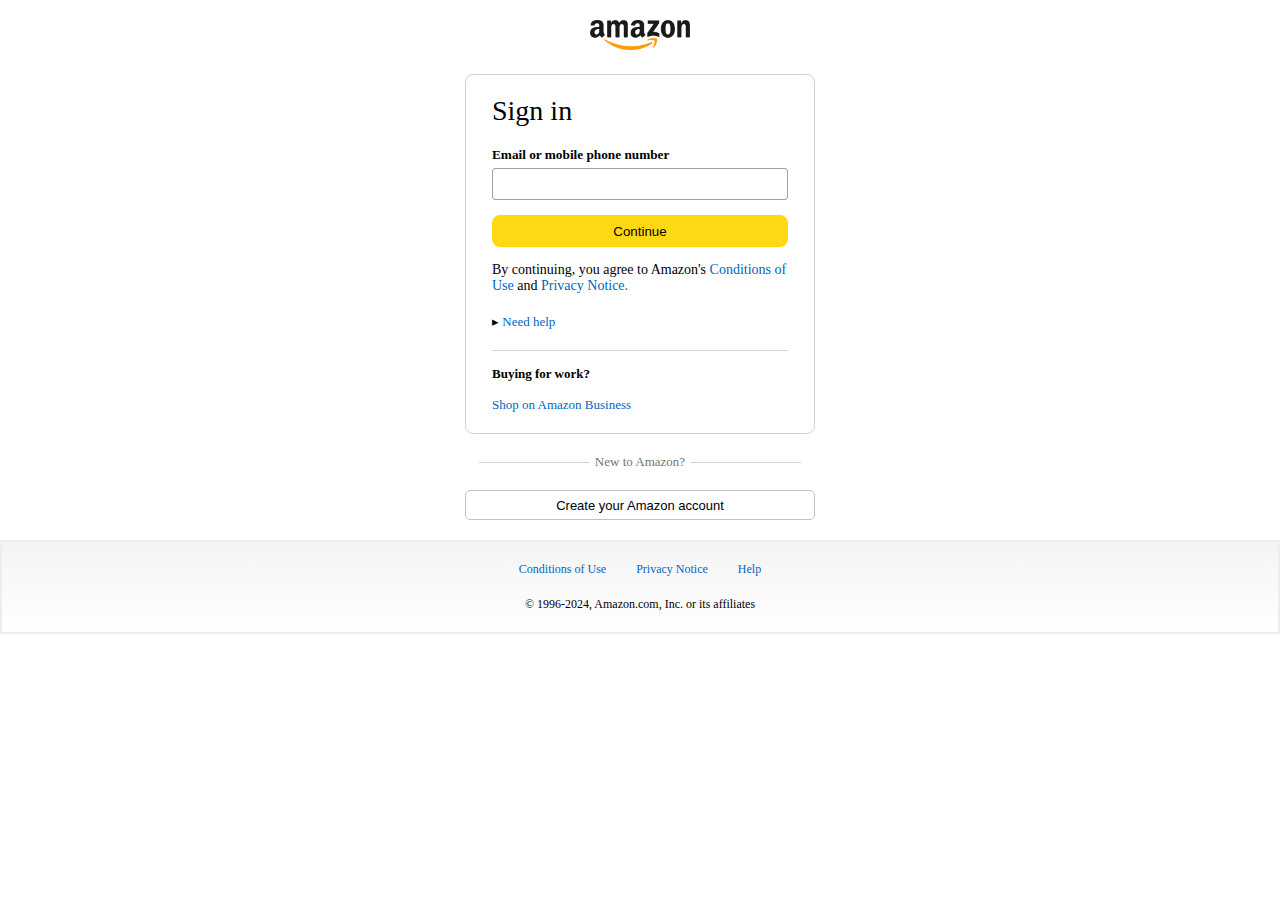
<file: signin.html>
<!DOCTYPE html>
<html lang="en">
<head>
    <meta charset="UTF-8">
    <meta name="viewport" content="width=device-width, initial-scale=1.0">
    <title>Sign In</title>
    <link rel="stylesheet" href="signin.css">
    <link rel="icon" type="image/x-icon" href="./assets/Website-logo.png">
</head>
<body>

    <a href="/"><img class="logo" src="./assets/amazon_logo_dark.png" alt="" width="100px"></a>

    <div class="signin-container">
        <h1 class="signin-title">Sign in</h1>
        <h5 class="input-label">Email or mobile phone number</h5>
        <input type="text">
        <button>Continue</button>
        <p class="signin-condition">By continuing, you agree to Amazon's <span>Conditions of Use</span>  and <span> Privacy Notice.</span></p>
        
        <p class="sigin-help">&#9656 <span>Need help</span></p>
        <hr>
        <h4>Buying for work?</h4>
        <p class="signin-business"><span>Shop on Amazon Business</span></p>
    
    </div>

    <div class="signin-buttom">
        <hr>
        <p><span>New to Amazon?</span></p>
        <hr>
    </div>

    <button class="sign-signup-btn">Create your Amazon account</button>

    <footer>
        <div class="footer-links">
            <a href="#">Conditions of Use</a>
            <a href="#">Privacy Notice</a>
            <a href="#">Help</a>
        </div>
        <p class="footer-copyright">© 1996-2024, Amazon.com, Inc. or its affiliates</p>
    </footer>
   
    
</body>
</html>
</file>
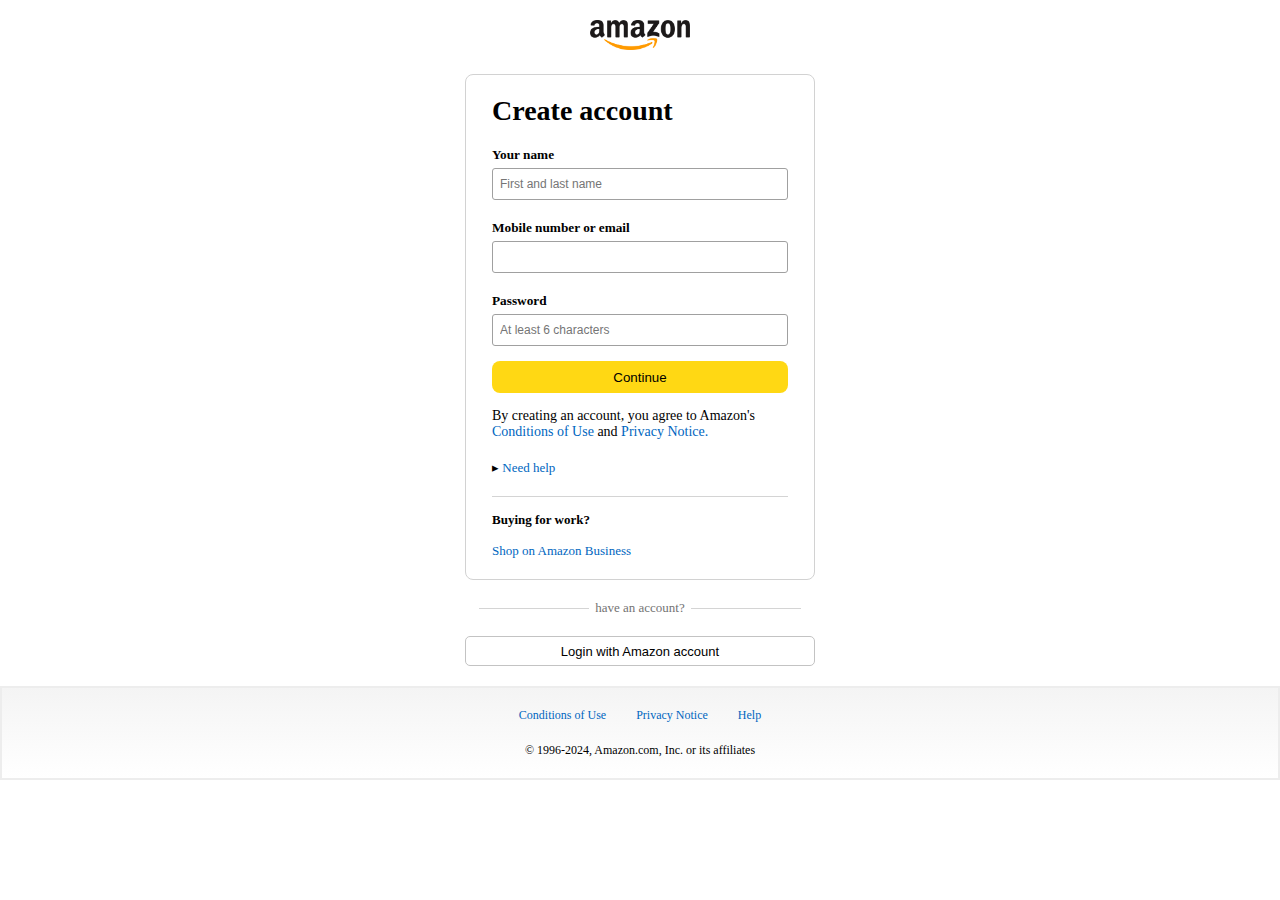
<file: singup.html>
<!DOCTYPE html>
<html lang="en">
<head>
    <meta charset="UTF-8">
    <meta name="viewport" content="width=device-width, initial-scale=1.0">
    <title>Sign up</title>
    <link rel="icon" type="image/x-icon" href="./assets/Website-logo.png">
    <link rel="stylesheet" href="signin.css">
</head>
<body>
    <a href="/"><img class="logo" src="./assets/amazon_logo_dark.png" alt="" width="100px"></a>

    <div class="signin-container">
        <h2 class="signin-title" style="font-weight: 550;">Create account</h2>
        <h5 class="input-label">Your name</h5>
        <input type="text" placeholder="First and last name">
        <h5 class="input-label">Mobile number or email</h5>
        <input type="email">
        <h5 class="input-label">Password</h5>
        <input type="password" placeholder="At least 6 characters">
        <button>Continue</button>
        <p class="signin-condition">By creating an account, you agree to Amazon's <span>Conditions of Use</span>  and <span> Privacy Notice.</span></p>
        
        <p class="sigin-help">&#9656 <span>Need help</span></p>
        <hr>
        <h4>Buying for work?</h4>
        <p class="signin-business"><span>Shop on Amazon Business</span></p>
    
    </div>

    <div class="signin-buttom">
        <hr>
        <p><span>have an account? </span></p>
        <hr>
    </div>

   
    <a href="signin.html"><button class="sign-signup-btn">Login with Amazon account</button></a>

    <footer>
        <div class="footer-links">
            <a href="#">Conditions of Use</a>
            <a href="#">Privacy Notice</a>
            <a href="#">Help</a>
        </div>
        <p class="footer-copyright">© 1996-2024, Amazon.com, Inc. or its affiliates</p>
    </footer>
</body>
</html>
</file>
<file: style.css>
*{
    margin: 0;
    font-family: Arial;
    border: border-box;  
    padding: 0; 
}

.hdn-sign-btn
{
    display: flex;
    justify-content: center;
    align-items: center;
}

.hdn-sign-btn button
{
    width: 200px;
    padding: 10px;
    border-radius: 10px;
    /* background: #ffd814; */
    background:#ffd814;
    margin-top: 10px;
    border: none;
    cursor: pointer;
}

.hdn-sign-btn button:hover
{
    text-decoration: underline;
}

.hdn-sign-btn button:active
{
    transform: scale(0.95);
}

.hdn-sign-para
{
    display: flex;
    justify-content: center;
    align-items: center;
    font-size: 12px;
    margin-top:5px ;
    margin-bottom: 5px;
}

.hdn-sign-para span
{
    font-size: 12px;
    color: #007185;
    margin-left: 2px;
    text-decoration: underline;
    cursor: pointer;
}



a
{
    text-decoration: none;
    color: inherit;
}
a:hover{
    text-decoration: underline;
}


body
{
    background-color:#e2e7e6 ;
}


.navbar
{
    background-color: #0f1111;
    height: 60px;
    color: white;
    display: flex;
    align-items: center;
    justify-content: space-evenly;
    
}



.navbar
{
    position: sticky;
    top: 0;
    left: 0;
}


.nav-logo
{
    height: 50px;
    width: 130px;
    /* object-fit: contain; */
}

.logo
{
    background-image: url("./assets/Amazon-logo.png");
    background-size: cover;
    height: 50px;
    width: 130px;
    /* margin-left: -30px; */
}


.logo:hover
{
    border:1.5px solid white;
    cursor: pointer;
    /* padding: 0 2px 0 0; */
}


.border
{
    border: 1.5px solid transparent;
    padding: 8px;   
}

.border:hover{
    border: 1.5px solid white;
    cursor: pointer;
}


/* 2nd Block in Navbar */



.add-first
{
    color: #CCCCCC;
    font-size: 0.85rem;
    margin-left:15px;
}


.add-second
{
    font-size: 1rem;
    margin-left:3px ;
}


.add-icon
{
    display: flex;
    align-items: center;
}


/* 3rd Block */

.nav-search:hover
{
    border : 2px solid orange;
}

.nav-search
{
    display: flex;
    background-color: pink;
    width: 800px;
    height: 40px;
    border-radius: 4px;
}

.search-select
{
    background-color: #f3f3f3;
    width: 50px;
    text-align: center;
    border-top-left-radius: 4px;
    border-bottom-left-radius:4px ;
}


.search-input
{
    width:100%;
    font-size: 1rem;
    border:none;
}


.search-icon
{
    width: 45px;
    display: flex; 
    justify-content: center;
    align-items: center;
    font-size: 1.2rem;
    background-color: #febd68;
    border-top-right-radius: 4px;
    border-bottom-right-radius:4px ;
    color: #0f1111;
}


/* 4th Block */

span
{
    font-size: 0.75em;
}


.nav-second
{
    font-size: 0.9rem;
    font-weight: 600;
}


/* 6th Block */

.nav-cart i
{
    font-size: 30px;
}

.nav-cart
{
    font-size: 0.9rem;
    font-weight: 600;
}




/*  Panel */


.panel
{
    height: 40px;
    background-color: #222f3d;
    display: flex;
    color: white;
    align-items: center;
    justify-content: space-evenly;
}

.panel-ops i{
    font-size: 17px;
}
.panel-ops p
{
    display: inline;
    margin-left: 5px;
}

.panel-ops
{
    width: 70%;
    font-size: 0.9rem;
    margin-left: -100px;
}

.panel-deals
{
    font-size: 1rem;
    font-weight: 700;
}



/* hero section */


.hero_section ul
{
    display: flex;
    overflow-y: hidden;  
}


.hero-section-img
{
    max-width: 100%;
    mask-image: linear-gradient(to bottom,#000000 50%,transparent 100%); 
}


.hero_section a
{
    position: absolute;
    z-index: 1;
    padding: 13vh 1.5vw;
    color: white;
    text-decoration: none;
    font-weight: 800;
    font-size: 40px;
    cursor: pointer;
    border: 2px solid transparent;
    border-radius: 6px;  
}

.hero_control_next
{
    right: 0;
}

.hero_control_next:hover
{
    border: 2px solid white;
}

.hero_control_prev:hover
{
    border: 2px solid white;
}

.hero-msg 
{
    height: 40px;
    background-color: white;
    color:black;
    display: flex;
    justify-content: center;
    align-items: center;
    font-size: 0.85rem;
    margin-top: 0vh;
    width: 80%;
}

.hero-msg a
{
    text-decoration: none;
    color: #007185;
    padding: 0;
}

/* @media screen and (max-width:920px)
{
    header
    {
        display: none;
    }
    .hero-msg 
    {
        display: none;
    }    
} */



/* Shop Section */


.hero-msg 
{
    height: 40px;
    z-index: 1;
    background-color: white;
    color:black;
    display: flex;
    justify-content: center;
    align-items: center;
    font-size: 0.85rem;
    width: 90%;
}

.hero-msg a
{
    text-decoration: none;
    color: #007185;
    padding: 0;
}

.shop-section
{
    display: flex;
    flex-wrap: wrap;
    background-color:#e2e7e6 ;
    justify-content: space-evenly;
}
.box-img
{
    height: 300px;
    background-size: cover;
    margin-top: 1rem;  /*  1rem=16px */
    margin-bottom: 1rem;
}
.box
{
    height:380px;
    width: 23%;
    width: clamp(350px,23%,500px);
    background-color: white;
    padding: 20px 0px 15px;
    margin-top: 15px;
    z-index: 1; 
}
.box-content
{
    margin-left: 1rem;
    margin-right: 1rem; 
}
.box-content p
{
    margin-bottom: 44px;
    color: #007185;
}
.box-content a
{
    font-size: 0.85rem;
    text-decoration: none;
}
.shop
{
    margin-top: -49vh;
}


/* slider */

.products-slider
{
    background-color: #fff;
    margin: 20px 25px;
    padding: 20px;
    margin-bottom: 15px;
}

.products-slider .products
{
    display: flex;
    overflow-x: auto;
    gap: 20px;
    margin-top: 15px;
}

.products-slider .products img
{
    max-width: 300px;
    max-height: 200px;
}
.product_prev ,.product_next
{
    display: none;
    position: absolute;
    z-index: 1;
    padding: 4vh 1vw;
    margin-top: 50px;
    background-color:rgba(255,255,255,1);
    color: rgba(0, 0, 0, 0.639);
    text-decoration: none;
    font-weight: 400;
    font-size: 30px;
    cursor: pointer;
    border: 3px solid transparent; 
}
.products-2 .product_prev
{
    display: block;
}
.products-2 .product_next
{
    display: block;
}
.products-3 .product_prev
{
    display: block;
}
.products-3 .product_next
{
    display: block;
}
.product_prev
{
    border-radius: 0 5px 5px 0;
    background-color:rgba(255, 255, 255, 0.605);
}
.product_next{
    border-radius: 5px 0 0 5px;
}
.product_prev:hover
{
    border:3px solid rgb(2,150,150);
}
.product_next:hover
{
    border:3px solid rgb(2,150,150);
}
.product_next
{
    right: 44px;
}
.products:hover  .product_next
{
    display: block;
}
.products:hover   .product_prev
{
    display: block;
}
.products-slider .products::-webkit-scrollbar
{
    display: none;
}
/* .products-slider .products::-webkit-scrollbar
{
    background-color: transparent;
    height: 7px;
    cursor: pointer;
}

.products-slider .products::-webkit-scrollbar-thumb
{
    border-radius: 10px;
    cursor: pointer;
} */

.products-slider-heading 
{
    display: flex;
    align-items: center;
}
.products-slider-heading  p
{
    color: #007185;
    font-size: 0.95rem;
    margin-left: 13px;
}


/* shop2 */

.shop2
{
    margin-top: -10px;
}

/* Products with price */

.products-slider-with-price
{
    background-color: white;
    margin: 20px 25px;
    padding: 20px;
    margin-bottom: 15px;
}

.products-slider-with-price .products
{
    display: flex;
    overflow-x: auto;
    gap: 10px;
    margin-top: 15px;
}

.products-slider-with-price .products::-webkit-scrollbar
{
    display: none;
}

.product-card
{
    display: flex;
    flex-direction: column;
    justify-content: end;
    min-width: 210px;
    background-color: #fbfbfb;
}

.product-card img
{
    width: 160px;
    aspect-ratio: 3/2;
    object-fit: contain;
    min-height: 180px;

    margin: 10px 30px 10px;
    mix-blend-mode: multiply;
    background-size: cover;
}

.product-offer p
{
    background-color: #be0b3b;
    color: #fff;
    display: inline-block;
    padding: 2px 5px;
    border-radius: 2px;
    margin: 8px 0;
    font-size: 13px;
}

.product-offer span
{
    /* color: #be0b3b; */
    color: #cc0c39;
    font-weight: 800;
    line-height: 20px;
    font-size: 12px;
}

.product-price 
{
    color: gray;
    font-size: 12px;
    line-height: 28px;
}

.product-price span
{
    font-size: 1rem;
    color: black;
    font-weight: 500;
}

.product-card h4
{
    /* color: #525252; */
    color: black;
    font-size: 14px;
    font-weight: 500;
    overflow: hidden;
}





/* Footer */

footer
{
    margin-top: 15px;   
}

.foot-panel1
{
    cursor: pointer;
    background-color: #324758;
    color:white;
    height: 50px;
    display: flex;
    justify-content: center;
    align-items: center;
    font-size: 0.85rem;
}

.foot-panel1 a
{
    text-decoration: none;
    color: white;
}

.foot-panel1 a:hover
{
    text-decoration: none;
}


/* foot-panel2 */

.foot-panel2
{
    background-color: #222f3d;
    color:white;
    height: 300px;
    display: flex;
    /* justify-content: space-evenly; */
    align-items: center;
    overflow: hidden;

}

ul a{
    text-decoration: none;
    display: block;
    font-size: 0.85rem;
    margin-top: 10px;
    color:#dddddd ;    
}

.foot-panel2-ul  
{
    display: flex;
    height: 200px;
    width: 100%;
    justify-content: space-evenly;
    
}


/* foot-panel3 */
.foot-panel3
{
    height: 130px;
    background-color: #222f3d;
    color: white;
    border-top:0.5px solid black;
}


.foot-panel3-first
{
    height: 80px;
    background-color: #222f3d;
    color: white;
    
    display: flex;
    justify-content: center;
    align-items: center;
}

.foot-logo
{
    background-image: url("./assets/footer-Amazon-logo.png");
    background-size: cover;
    height: 50px;
    width: 130px;
    cursor: pointer;
    /* margin-left: -30px; */
}


.foot-panel3-icon
{
    display: flex;
    text-align: center;
    align-items: center;
    justify-content: center;
    margin-left: 100px;
    border: 0.1px solid white;
    padding: 10px 40px 10px 10px;
    font-weight: 300;
    font-size: 0.85rem;
    color: #cccccc;
    border-radius: 4px;
}

.foot-panel3-icon p
{
    margin-top: 2px;
    margin-left: 10px;
}




.foot.panel3-second
{
    height: 50px;
    margin-bottom: 20px;
}

.foot-panel3-second ul
{
    display: flex;
    justify-content: center;
}

.foot-panel3-second ul li{
    list-style-type: none;
}

.foot-panel3-second a{
    margin-right: 15px;
    cursor: pointer;
}




/* .foot-panel3-select
{
    display: flex;
    align-items: center;
    height: 30px;
    width:120px;
    border: 1px solid white;
    margin-left: 50px;
}

.foot-panel3-option
{
    margin-left: 8px;
    background-color: #222f3d;
    width: 100%;
} */








/* foot panel4 */

.foot-panel4
{
    background-color: #0f1111;
    color: white;
    height: 90px;
    font-size: 0.75rem;
    text-align: center;
}

.pages
{
    padding-top:25px;   
}

.pages a
{
    text-decoration: none;
    color: white;
    padding-right: 20px;
}
.pages a:hover
{
    text-decoration: underline;
}
.uday
{
    margin-top: 3px;
}
.uday span
{
    font-size: 18px;
    color: white;

}
.copyright
{
    padding-top: 5px;
}


/* Side Bar */

.sidebar
{
    background-color: white;
    width: 380px;
    height: 100%;
    position: absolute;
    z-index: 101;
    overflow-y: scroll;
    transform: translateX(-390px);
    transition: all 0.5s;
    box-shadow: 2px 2px 30px solid;

}

.hdn-head
{
    background-color: #232f3e;
    height: 60px;
    width: 100%;
    color: white;
    text-align: center;
    /* display: flex;
    justify-content: center;
    align-items: center; */
}

.hdn-head h2
{
    line-height: 60px;
}

.hdn-content h3
{
    padding: 20px 25px;
    columns: rgb(39,39,39);
}

.hdn-content ul div{
    display: flex;
    cursor: pointer;
    transition: all 0.2s;
    font-size: 14px;
    color: rgb(70,70,70 );
    padding: 15px 25px;
    justify-content: space-between;
}

.line
{
    border-top: 1px solid rgba(0, 0, 0, 0.139);
}

.hdn-content ul div:hover 
{
    /* background-color:#cccccc9e; */
    background-color: rgb(230,227,227);
}
.hdn-content ul div:hover i
{
    font-size: 15px;
    font-weight: 900;
    color: #000000;
}

.fa-xmark
{
    top:16px;
    left:390px;
    color:white;
    position: absolute;
    font-size: 30px;
    display: none;
    z-index: 101;
    cursor: pointer;
}

.black
{
    position: absolute;
    width: 0%;
    height: 100%;
    background-color: rgb(0,0,0,0.7);
}

.black.active
{
    width: 100%;
    z-index: 100;
}



.sidebar.active
{
    transform: translateX(0);
}
.fa-xmark.active
{
    display: block;
}

.stop-scroll
{
    overflow: hidden;
    height: 100%;
}

/* Hidden Signin in Navbar */

.black.active-1
{
    top:60px;
    width: 100%;
    z-index: 99;
}

.hdn-sign:hover , .hdn-sign.active
{
    display: block;
}
.triangle.active
{
    display: block;
}


.triangle
{
    position: absolute;
    z-index: 101;
    right: 252px;
    top: 35px;
    background-color: transparent;
    width: 0px;
    height: 0px;
    display: none;
    transition: all 2s;
    border: 12px solid blue;
    border-color: transparent transparent white transparent;
}

.hdn-sign
{
    position: absolute;
    z-index: 101;
    transition: all 2s;
    width: 500px;
    height: 420px;
    display: none;
    top: 54px;
    right: 80px;
    background-color: white;
    border-radius: 5px;
}
.hdn-sign:hover
{
    display: block;
}

.hdn-table
{
    display: flex;
    justify-content: space-around;
    padding: 20px 0;
}

.hdn-table h3

{
    font-size: 16px;
    padding: 10px 0;
}
.hdn-table li
{
    list-style-type: none;
    color: rgb(84,84,84);
    font-size: 13px;
    padding: 5px 0;
    cursor: pointer;
}
.hdn-table li:hover
{
    text-decoration: underline;
    color: orange;
}
.hdn-line
{
    width: 0.5px;
    color: black;
    background-color: rgb(190,190,190);
    height: 300px;
}

/* .ac:hover .triangle
{
    display: block;
    z-index: 10000;
}

.ac:hover .hdn-sign
{
    display: block;
} */
</file>
<file: cart.css>
*
{
    margin: 0;
    padding: 0;
}

.cart
{
    display: flex;
    gap: 20px;
    margin: 20px;
}

.cart-left
{
    background: white;
    padding: 20px;
}

.cart-left h1
{
    font-size: 28p;
    font-weight: 400;
    margin-bottom: 15px;
}

.cart-left hr
{
    border: none;
    height: 1px;
    background: #dadada;
}

.product-cart-list
{
    display: flex;
    align-items: start;
    gap: 10px;
    padding: 24px 0 12px 12px;
}

.product-cart-titleprice
{
    display: flex;
    gap: 20px;
    font-size: 18px;
}

.product-cart-bestseller
{
    font-size: 12px;
    margin-top: 10px;
}

.product-cart-bestseller span
{
    font-size: 13px;
    background: #c45500;
    color: white;
    padding: 3px 8px;
}

.product-cart-stock
{
    font-size: 13px;
    color: #007600;
    margin: 4px 0;
}

.product-cart-delivery
{
    font-size: 15px;
}

.product-cart-returns
{
    font-size: 15px;
    color: #007185;
    font-weight: 400;
}

.product-cart-giftoption
{
    color: #494949;
    font-size: 13px;
    margin: 3px 0;
}

.product-cart-giftoption span
{
    color: #007185;
    font-size: 13px;
}

.product-cart-specs
{
    max-width: 150px;
    display: grid;
    grid-template-columns: auto auto;
    font-size: 13px;
    margin: 7px 0;
}

.cart-list-action
{
    display: flex;
    gap: 12px;
    font-size: 14px;
    color: #007185;
}

.cart-list-action hr
{
    height: 20px;
    width: 1px;
    background: #cfcfcf;
}
.cart-list-action select
{
    padding: 5px;
    border-radius: 6px;
    background:#f3f3f3;
}

.cart-list-subtotal 
{
    text-align: right;
    font-size: 20px;
    margin-top: 10px;
}

.cart-right
{
    background: white;
    padding: 20px;
    max-height: 220px;
    min-width: 280px;
}

.cart-free-delivery
{
    display: flex;
    font-size: 13px;
}

.cart-subtotal
{
    margin-top: 20px;
    font-size: 18px;
    font-weight: 500;
}

.cart-right-gift
{
    margin:7px 0;
    font-size: 14px;
}

.cart-right button
{
    width: 100%;
    height: 32px;
    margin: 15px 0;
    background: #ffd814;
    border: none;
    border-radius: 8px;
    cursor: pointer;
}

.cart-right button:hover
{
    background: #ebc712;
}

.cart-right button:active
{
    transform: scale(0.97);
}
</file>
<file: product.css>
*
{
    padding: 0;
    margin: 0;
}

body
{
    background:white;
}

.breadcum
{
    padding:10px 20px;
    color: #565656;
    font-size: 14px;
}


.product-display
{
    min-height: 100%;
    padding: 20px 20px;
    display: flex;
}

.product-d-image
{
    display: flex;
    gap:10px;
}

.product-icons
{
    display: flex;
    flex-direction: column;
    gap: 10px;
}

.product-icons img
{
    border: 1px solid gray;
    border-radius:10px;
    padding: 5px;
}

.product-main-image
{
    margin-top: 50px;
}


.product-d-details
{
    margin: 0px 30px;
}

.product-title
{
    font-size: 25px;
}

.brand-store
{
    margin-top: 5px;
    color: #007185;
    font-size: 14px;
}

.product-rating
{
    display: flex;
    flex-direction: column;
    gap: 10px;
}

.product-rating div{
    display: flex;
    align-items: center;
    gap: 10px;
}

.product-rating p{
    color: #007185;
}

.product-rating p span
{
    color: white;
    background:#c73500;
    padding: 2px 5px;
    border-radius:3px;
    font-size: 14px;

}

span
{
    font-size:16px ;
}

.product-rating h5{
    font-weight:400;
}

.product-d-price
{
    display: flex;
    flex-direction: column;
    gap: 5px;
}
.product-d-price div
{
    display: flex;
    align-items: center;
    gap: 10px;
    margin: 10px 0;
}

.product-d-price div p
{
    font-size: 26px;
    color: #c73500;
}

.product-d-price div h1{
    font-size: 14px;
    font-weight: 500;
}

.product-d-price div h5
{
    font-weight: 400;
    color: #c73500;
}

.product-d-price h5 span
{
    text-decoration: line-through;
    color: #007185;
    font-size: 14px;
}

.product-d-price h5
{
    font-size: 13px;
}

.product-d-price p span
{
    color: #007185;
}

.product-d-price div h1 span{
    font-size: 26px;
    color: #007185;
}

.product-color-selection
{
    margin: 15px 0;
}

.product-color-options
{
    display: flex;
    justify-content: space-between;
    margin-top: 10px;
}

.option 
{
    display: flex;
    align-items: center;
    padding: 8px 12px;
    border: 1px solid #cbcbcb;
    gap: 10px;

}

.product-info
{
    display: grid;
    grid-template-columns: auto auto;
    max-width: 300px;
    margin-bottom: 15px;
    margin-top: 10px;
}

.product-description h1
{
    font-size: 20px;
    margin: 15px 0;
}

.product-description ul
{
    display: flex;
    flex-direction: column;
    gap: 10px;
    margin-left: 30px ;
}

.product-description ul li
{
    list-style-type: none;
}

.product-description p
{
    margin-top: 10px;
    color: #007185;
}

.product-description p span
{
    color: green;
    font-size: 20px; 
}

/* .product-d-purchase h1 span
{
    font-size: 30px;
} */

.product-d-purchase
{
    width: 100%;
    max-width: 280px;
    border: 1px solid #c1c1c1;
    border-radius: 10px;
    padding: 20px;
}

.product-d-purchase .title
{
    display: flex;
    justify-content: space-between;
    align-items: center;
}

.product-d-purchase .price
{
    font-size: 15px;
    font-weight: 400;
    margin: 10px 0;
}

.product-d-purchase .price span 
{
    font-size: 26px;
    padding: 2px;
}

.product-d-purchase .gap
{
    margin: 15px 0;
}

.product-d-purchase p span
{
    color: #007185;
}

.delivery-location
{
    display: flex;
    align-items: center;
    gap: 3px;
}

.product-stock
{
    margin: 15px 0;
    color: green;
    font-weight: 400;
}

.product-quantity
{
    padding: 8px 5px;
    outline: none;
    width: 100%;
    border-radius:5px;
    background: #efefef;
    border-color: #c1c1c1;

}

.product-d-purchase .btn 
{
    outline: none;
    border: none;
    background:#ffd814;
    width: 100%;
    padding: 10px 0;
    margin-top:10px ;
    border-radius: 50px;
    cursor: pointer;
}

.product-d-purchase .product-buy
{
    background: #ffa41c;
}

.product-d-purchase .btn:active
{
    transform: scale(0.9);
}

.product-seller-info
{
    margin-top: 10px;    
    display: grid;
    grid-template-columns:auto auto;
    column-gap: 20px;
    font-size: 14px;
    color: #565656;
}

.product-seller-info span
{
    color: #007185;
}

.product-d-purchase hr
{
    margin: 20px 0; 
}

.product-add-list
{
    width: 100%;
    padding: 5px 15px;
    border-radius: 5px;
    border: 1px solid #000;
    text-align: start;
    background-color: white;
    cursor: pointer;
}

.products-slider
{
    border: 1px solid #c1c1c1;
}

.products-slider-with-price
{
    border: 1px solid #c1c1c1;
}
</file>
<file: signin.css>
*
{
    padding: 0;
    margin: 0;
    box-sizing: border-box;
}

body
{
    background-color: white;
    text-align: center;
    min-height: 100vh;
}

.logo
{
    margin-top: 20px;
}

.signin-container
{
    max-width: 350px;
    border: 1px solid #d2d2d2;
    margin: auto;
    margin-top: 20px;
    padding: 20px 26px;
    border-radius: 8px;
    text-align: left;
}

.signin-title
{
    font-size: 28px;
    font-weight:400;
}

.input-label
{
    margin-top: 20px;
}

.signin-container input
{
    width: 100%;
    height: 32px;
    margin-top: 5px;
    padding: 3px 7px;
    border-radius: 3px;
    border: 1px solid #a0a0a0;
    font-size: 12px;
}

.signin-container input:focus
{
    outline: 3px solid #c2f2ff;
}

.signin-container button
{
    width: 100%;
    height: 32px;
    margin: 15px 0;
    background-color: #ffd814;
    border: none;
    border-radius: 8px;
    cursor: pointer;
}

.signin-container button:active
{
    transform: scale(0.98);
}

.signin-container button:hover
{
    background-color: #ebc712;
}

.signin-condition
{
    font-weight: 100;
    font-size: 14px;
}

.signin-container span
{
    color: #0066c0;
}

.sigin-help
{
    font-size: 13px;
    margin: 20px 0;
}

.signin-container hr
{
    border: none;
    height: 1px;
    background-color: #d4d4d4;
}

.signin-container h4{
    margin: 15px 0;
    font-size: 13px;
}

.signin-business
{
    font-size: 13px;

}

.signin-buttom
{
    width: 350px;
    font-size: 13px;
    color: #737373;
    margin: 20px auto;
    display: flex;
    align-items: center;
    justify-content: center;
    gap: 6px;
}

.signin-buttom hr
{
    border: none;
    height: 1px;
    background-color: #d4d4d4;
    width: 110px;
}

.sign-signup-btn
{
    width: 350px;
    height: 30px;
    font-size: 13px;
    background-color: #fff;
    border-radius: 5px;
    border: 1px solid #c3c3c3;
}

.sign-signup-btn:hover
{
    cursor: pointer;
    background-color: #f1f1f1;
}

footer
{
    width: 100%;
    height: auto;
    max-height: 200px;
    margin-top: 20px;
    padding: 20px 0;
    /* position: fixed; */
    /* bottom: 0;    */
    background:linear-gradient(to bottom, #f4f4f4, #fff);
    border:2px solid #ededed;
    font-size: 12px;
}

footer .footer-links
{
    display: flex;
    justify-content: center;
    gap: 30px;
    margin-bottom: 20px;
}

footer .footer-links a
{
    text-decoration: none;
    color:#0066c0 ;
}
</file>
